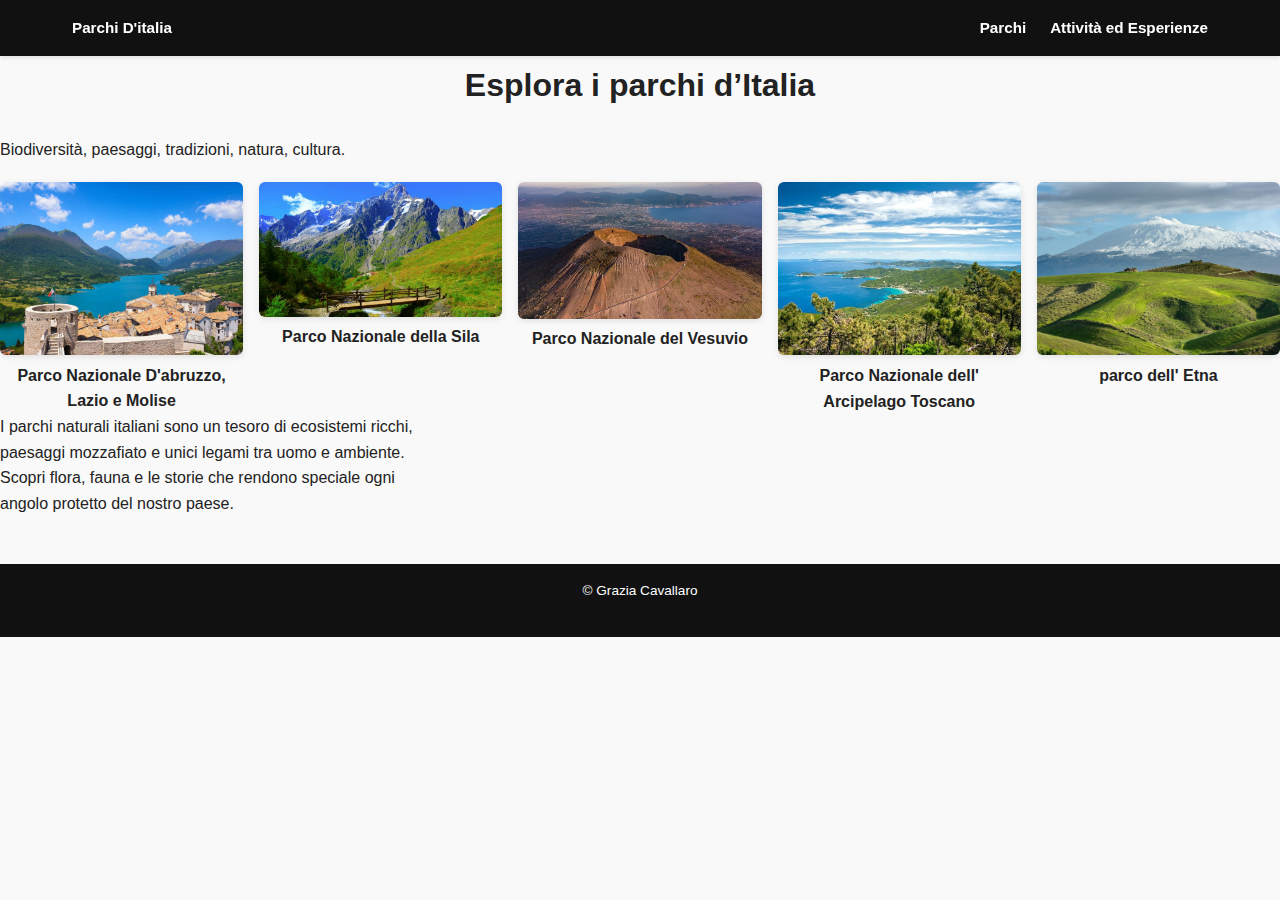
<file: index.html>
<!DOCTYPE html>
<html lang="en">
<head>
  <meta charset="UTF-8">
  <meta name="viewport" content="width=device-width, initial-scale=1.0">
  <title>Parchi d'Italia</title>
  <link rel="stylesheet" href="style.css">

</head>
<body>

  <header>
    <nav>
        <div class="nav-left">
            <a href="index.html">Parchi D'italia</a>
            
        </div>
        <div class="nav-right">
            <a href="Parchi.html">Parchi</a>
            <a href="attività ed esperienze.html">Attività ed Esperienze</a>


        </div>
    </nav>
    
</header>


  <main>
    <section class="intro">
      <div>
      <h1>Esplora i parchi d’Italia</h1>
      <p>Biodiversità, paesaggi, tradizioni, natura, cultura.</p>
      </div>
    </section>
    </main>

    <section class="gallery">

      
      <div class="image-card">
        <a href="abruzzo.html">
        <img src="img/img.1.jpg" alt="Parco Nazionale D’Abruzzo, Lazio e Molise">
        <figcaption><a href="abruzzo.html">Parco Nazionale D'abruzzo, Lazio e Molise</a></figcaption>
        </a>
        </div>
        
      <div class="image-card">
        <a href="sila.html">
        <img src="img/img.2.jpg" alt="Parco Nazionale della sila">
        <figcaption><a href="sila.html">Parco Nazionale della Sila </a></figcaption>
        </a>
        
      </div>
      <div class="image-card">
        <a href="vesuvio.html">
        <img src="img/img.3.jpg" alt="Parco Nazionale del Vesuvio">
        <figcaption><a href="vesuvio.html">Parco Nazionale del Vesuvio</a></figcaption>
        </a>
      
      </div>
      <div class="image-card">
        <a href="toscana.html">
        <img src="img/img.4.jpg" alt="Nazionale dell'Arcipelago Toscano" >
        <figcaption><a href="toscana.html">Parco Nazionale dell' Arcipelago Toscano</a></figcaption>
        </a>
        
      </div>
      <div class="image-card">
        <a href="etna.html">
        <img src="img/img.5.jpeg" alt="Parco dell'Etna">
      <figcaption><a href="etna.html">parco dell' Etna</a></figcaption>
      </a>
      </div>
    </section>

    <section class="description">
      <span >
        I parchi naturali italiani sono un tesoro di ecosistemi ricchi,<br>
        paesaggi mozzafiato e unici legami tra uomo e ambiente.<br>
        Scopri flora, fauna e le storie che rendono speciale ogni<br>
        angolo protetto del nostro paese.
        </span>
      <section class="gallery"></section>
           </section>
  </main>

  <footer>
    <p>© Grazia Cavallaro</p>
  </footer>

</body>
</html>
</file>
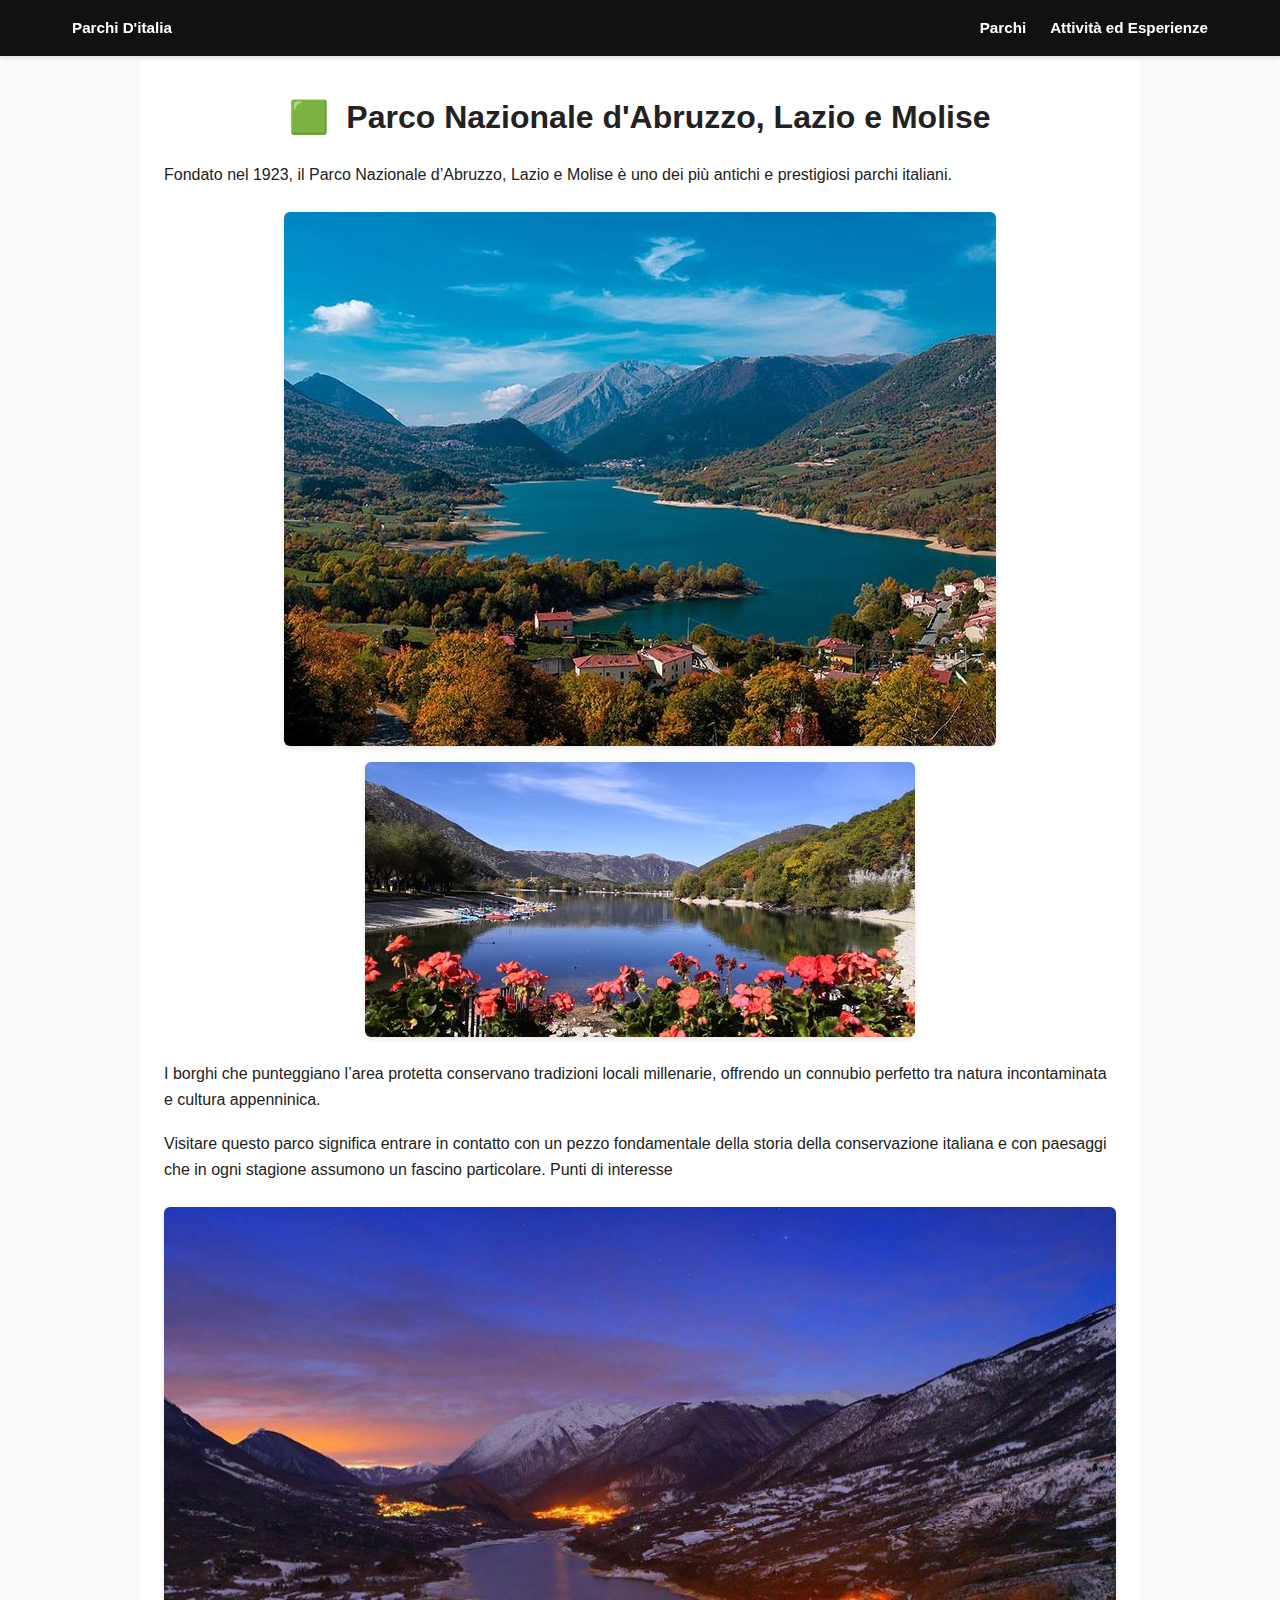
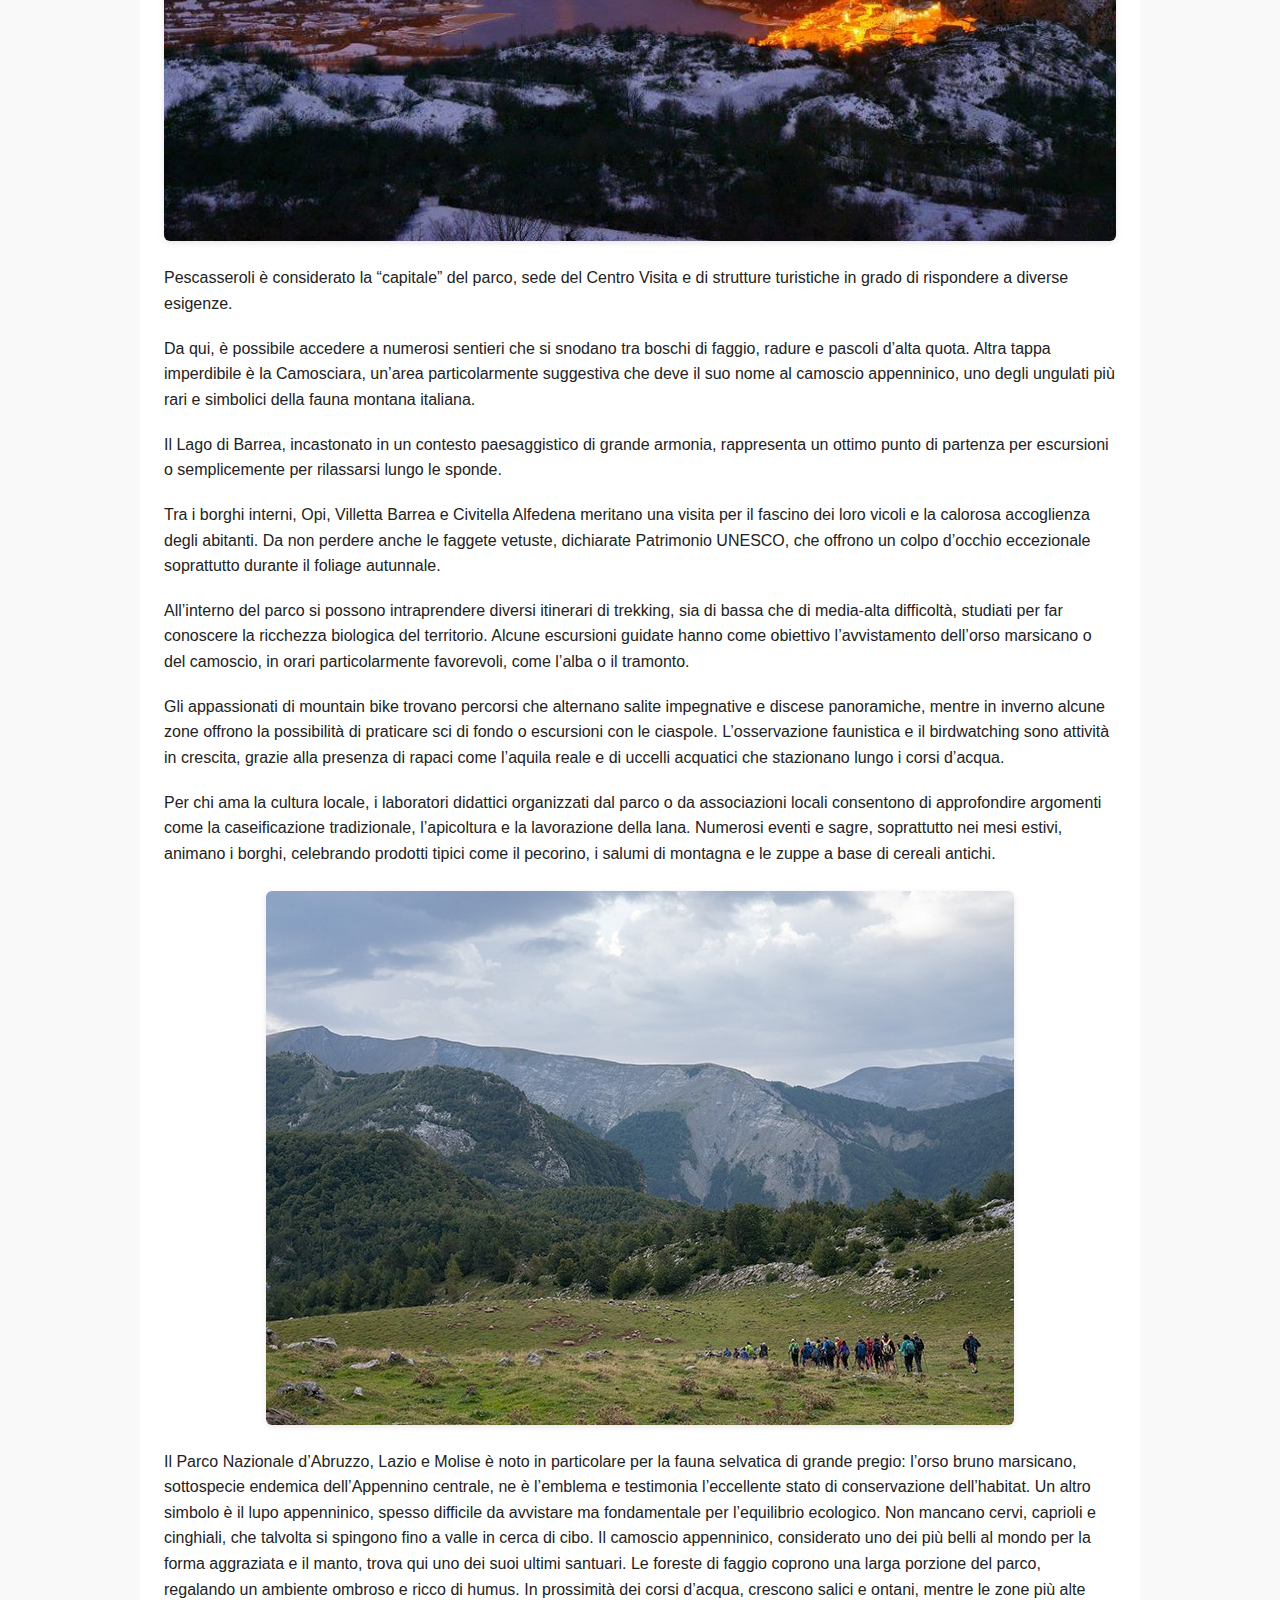
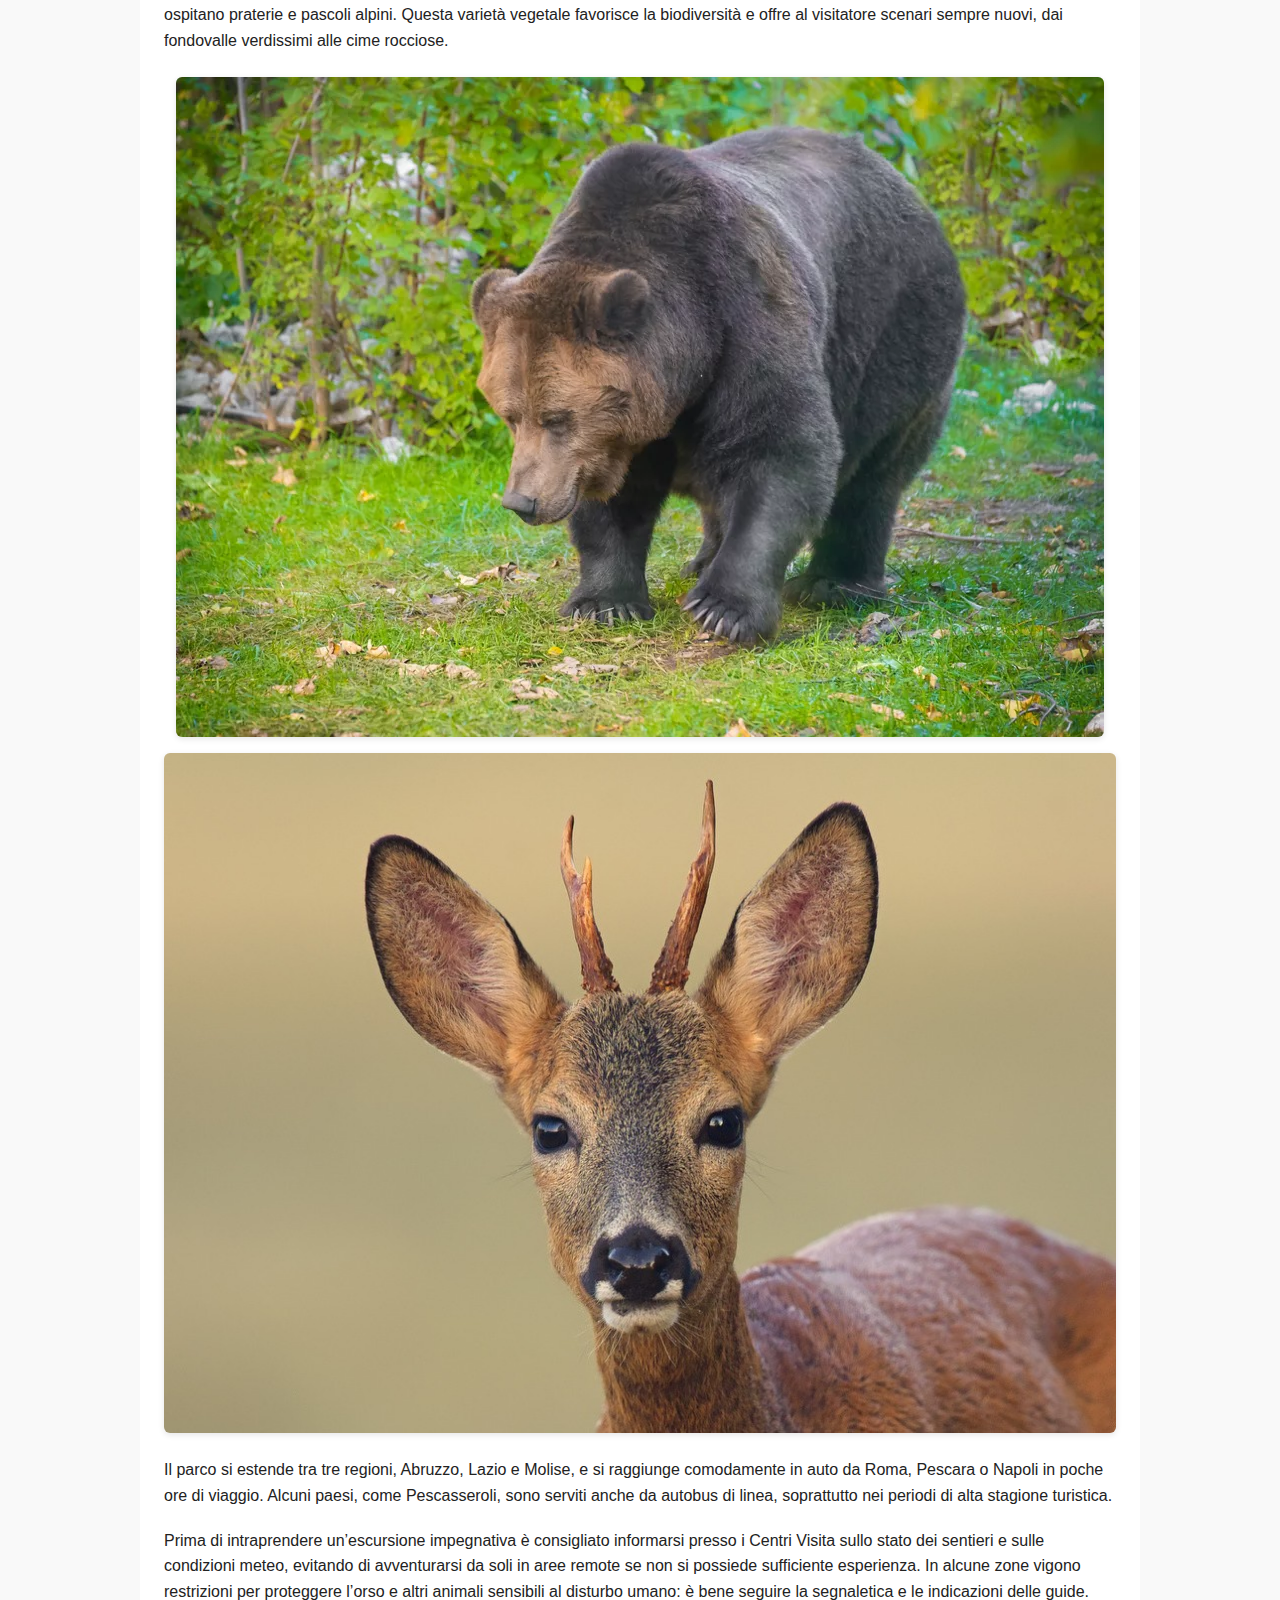
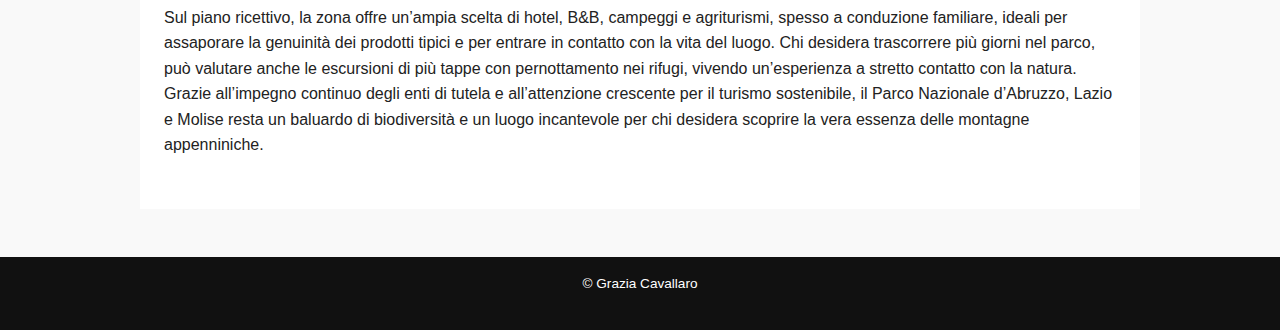
<file: abruzzo.html>
<!DOCTYPE html>
<html lang="en">
<head>
    <meta charset="UTF-8">
    <meta name="viewport" content="width=device-width, initial-scale=1.0">
    <title>Parco Nazionale d'Abruzzo, Lazio e Molise</title>
    <link rel="stylesheet" href="style.css">



</head>
<body>
    <header>
        <nav>
            <div class="nav-left">
                <a href="index.html">Parchi D'italia</a>
                
            </div>
            <div class="nav-right">
                <a href="Parchi.html">Parchi</a>
                <a href="attività ed esperienze.html">Attività ed Esperienze</a>


            </div>
        </nav>
        
    </header>
    <main class="contenuto">
        <h1><span class="emoji">🟩</span> Parco Nazionale d'Abruzzo, Lazio e Molise</h1>

        <p></p>Fondato nel 1923, il Parco Nazionale d’Abruzzo, Lazio e Molise è uno dei più antichi e prestigiosi parchi italiani.

        <div class="immagini">
            <img src="img/img.11.jpg" alt="Vista del Parco 1">
            <img src="img/img.12.jpg" alt="Vista del Parco 2">
        </div>

        <p>I borghi che punteggiano l’area protetta conservano tradizioni locali millenarie, offrendo un connubio perfetto tra natura incontaminata e cultura appenninica. </p>

         <p>Visitare questo parco significa entrare in contatto con un pezzo fondamentale della storia della conservazione italiana e con paesaggi che in ogni stagione assumono un fascino particolare.
            Punti di interesse</p>

        <div class="immagini">
            <img src="img/img.13.jpg" alt="Vista del Parco 3">
        </div>

        <p>Pescasseroli è considerato la “capitale” del parco, sede del Centro Visita e di strutture turistiche in grado di rispondere a diverse esigenze. 
        </p>


        <p>Da qui, è possibile accedere a numerosi sentieri che si snodano tra boschi di faggio, radure e pascoli d’alta quota. Altra tappa imperdibile è la Camosciara, un’area particolarmente suggestiva che deve il suo nome al camoscio appenninico, uno degli ungulati più rari e simbolici della fauna montana italiana.</p>

        <p>Il Lago di Barrea, incastonato in un contesto paesaggistico di grande armonia, rappresenta un ottimo punto di partenza per escursioni o semplicemente per rilassarsi lungo le sponde. 
        </p>

        <p>Tra i borghi interni, Opi, Villetta Barrea e Civitella Alfedena meritano una visita per il fascino dei loro vicoli e la calorosa accoglienza degli abitanti. Da non perdere anche le faggete vetuste, dichiarate Patrimonio UNESCO, che offrono un colpo d’occhio eccezionale soprattutto durante il foliage autunnale.</p>

        <p>All’interno del parco si possono intraprendere diversi itinerari di trekking, sia di bassa che di media-alta difficoltà, studiati per far conoscere la ricchezza biologica del territorio. Alcune escursioni guidate hanno come obiettivo l’avvistamento dell’orso marsicano o del camoscio, in orari particolarmente favorevoli, come l’alba o il tramonto.
        </p>

        <p>Gli appassionati di mountain bike trovano percorsi che alternano salite impegnative e discese panoramiche, mentre in inverno alcune zone offrono la possibilità di praticare sci di fondo o escursioni con le ciaspole. L’osservazione faunistica e il birdwatching sono attività in crescita, grazie alla presenza di rapaci come l’aquila reale e di uccelli acquatici che stazionano lungo i corsi d’acqua.
        </p>

        <p>Per chi ama la cultura locale, i laboratori didattici organizzati dal parco o da associazioni locali consentono di approfondire argomenti come la caseificazione tradizionale, l’apicoltura e la lavorazione della lana. Numerosi eventi e sagre, soprattutto nei mesi estivi, animano i borghi, celebrando prodotti tipici come il pecorino, i salumi di montagna e le zuppe a base di cereali antichi.</p>

        <div class="immagini">
            <img src="img/img.14.jpg" alt="Mandria di cavalli">
        </div>

    <p>Il Parco Nazionale d’Abruzzo, Lazio e Molise è noto in particolare per la fauna selvatica di grande pregio: l’orso bruno marsicano, sottospecie endemica dell’Appennino centrale, ne è l’emblema e testimonia l’eccellente stato di conservazione dell’habitat. Un altro simbolo è il lupo appenninico, spesso difficile da avvistare ma fondamentale per l’equilibrio ecologico. Non mancano cervi, caprioli e cinghiali, che talvolta si spingono fino a valle in cerca di cibo. Il camoscio appenninico, considerato uno dei più belli al mondo per la forma aggraziata e il manto, trova qui uno dei suoi ultimi santuari. Le foreste di faggio coprono una larga porzione del parco, regalando un ambiente ombroso e ricco di humus. In prossimità dei corsi d’acqua, crescono salici e ontani, mentre le zone più alte ospitano praterie e pascoli alpini. Questa varietà vegetale favorisce la biodiversità e offre al visitatore scenari sempre nuovi, dai fondovalle verdissimi alle cime rocciose.</p>

        <div class="immagini animali">
            <img src="img/img.15.webp" alt="Orso bruno marsicano">
            <img src="img/img.16.jpg" alt="Cervo">
        </div>

        <p>Il parco si estende tra tre regioni, Abruzzo, Lazio e Molise, e si raggiunge comodamente in auto da Roma, Pescara o Napoli in poche ore di viaggio. Alcuni paesi, come Pescasseroli, sono serviti anche da autobus di linea, soprattutto nei periodi di alta stagione turistica.
        </p>

        <p> Prima di intraprendere un’escursione impegnativa è consigliato informarsi presso i Centri Visita sullo stato dei sentieri e sulle condizioni meteo, evitando di avventurarsi da soli in aree remote se non si possiede sufficiente esperienza. In alcune zone vigono restrizioni per proteggere l’orso e altri animali sensibili al disturbo umano: è bene seguire la segnaletica e le indicazioni delle guide. Sul piano ricettivo, la zona offre un’ampia scelta di hotel, B&B, campeggi e agriturismi, spesso a conduzione familiare, ideali per assaporare la genuinità dei prodotti tipici e per entrare in contatto con la vita del luogo. Chi desidera trascorrere più giorni nel parco, può valutare anche le escursioni di più tappe con pernottamento nei rifugi, vivendo un’esperienza a stretto contatto con la natura. Grazie all’impegno continuo degli enti di tutela e all’attenzione crescente per il turismo sostenibile, il Parco Nazionale d’Abruzzo, Lazio e Molise resta un baluardo di biodiversità e un luogo incantevole per chi desidera scoprire la vera essenza delle montagne appenniniche.</p>
    </main>

    <footer>
        <p>© Grazia Cavallaro</p>
    </footer>
</body>
</html>
</file>
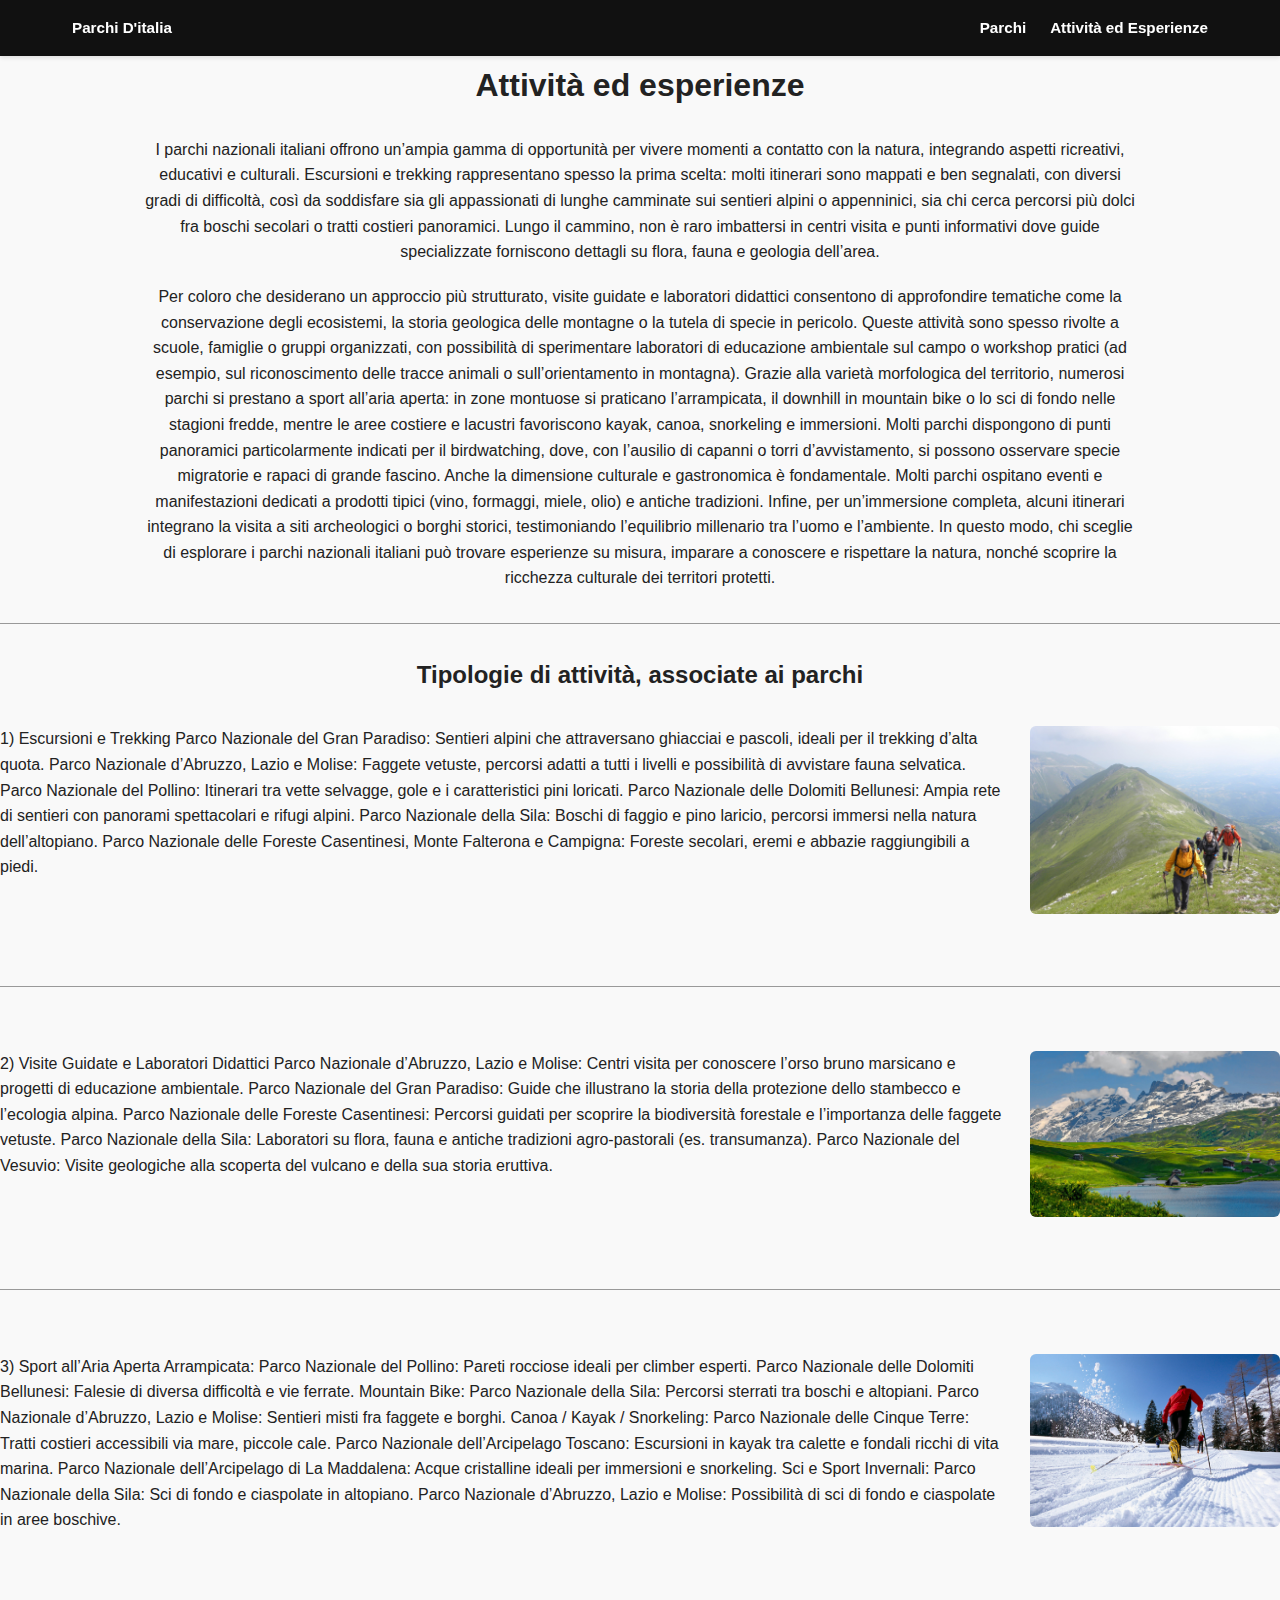
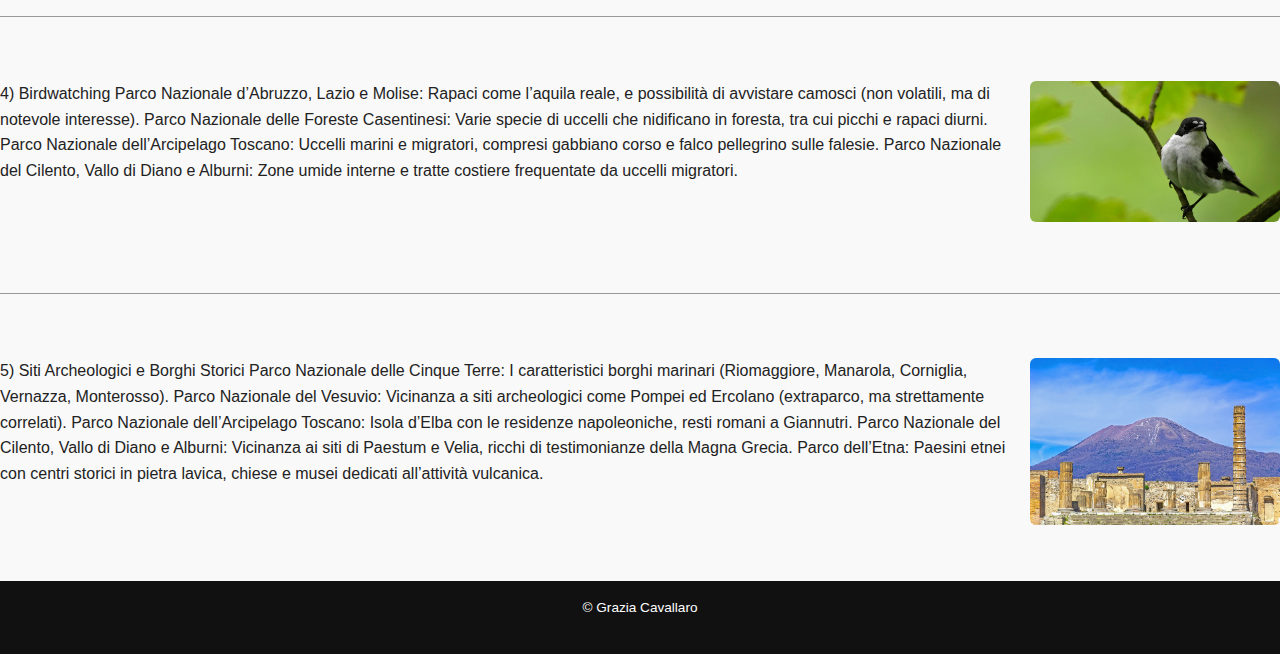
<file: attività ed esperienze.html>
<!DOCTYPE html>
<html lang="en">
<head>
    <meta charset="UTF-8">
    <meta name="viewport" content="width=device-width, initial-scale=1.0">
    <title>Attività ed esperienze</title>
    <link rel="stylesheet" href="style.css">

</head>
<body>
    <header>
        <nav>
            <div class="nav-left">
                <a href="index.html">Parchi D'italia</a>
                
            </div>
            <div class="nav-right">
                <a href="Parchi.html">Parchi</a>
                <a href="attività ed esperienze.html">Attività ed Esperienze</a>


            </div>
        </nav>
        
    </header>
        <h1>Attività ed esperienze</h1>
    </header>

    <section class="content">
        <div class="text-block">
            <p>I parchi nazionali italiani offrono un’ampia gamma di opportunità per vivere momenti a contatto con la natura, integrando aspetti ricreativi, educativi e culturali. Escursioni e trekking rappresentano spesso la prima scelta: molti itinerari sono mappati e ben segnalati, con diversi gradi di difficoltà, così da soddisfare sia gli appassionati di lunghe camminate sui sentieri alpini o appenninici, sia chi cerca percorsi più dolci fra boschi secolari o tratti costieri panoramici. Lungo il cammino, non è raro imbattersi in centri visita e punti informativi dove guide specializzate forniscono dettagli su flora, fauna e geologia dell’area.
            </p>
            <p>Per coloro che desiderano un approccio più strutturato, visite guidate e laboratori didattici consentono di approfondire tematiche come la conservazione degli ecosistemi, la storia geologica delle montagne o la tutela di specie in pericolo. Queste attività sono spesso rivolte a scuole, famiglie o gruppi organizzati, con possibilità di sperimentare laboratori di educazione ambientale sul campo o workshop pratici (ad esempio, sul riconoscimento delle tracce animali o sull’orientamento in montagna).
                Grazie alla varietà morfologica del territorio, numerosi parchi si prestano a sport all’aria aperta: in zone montuose si praticano l’arrampicata, il downhill in mountain bike o lo sci di fondo nelle stagioni fredde, mentre le aree costiere e lacustri favoriscono kayak, canoa, snorkeling e immersioni. Molti parchi dispongono di punti panoramici particolarmente indicati per il birdwatching, dove, con l’ausilio di capanni o torri d’avvistamento, si possono osservare specie migratorie e rapaci di grande fascino.
                Anche la dimensione culturale e gastronomica è fondamentale. Molti parchi ospitano eventi e manifestazioni dedicati a prodotti tipici (vino, formaggi, miele, olio) e antiche tradizioni. Infine, per un’immersione completa, alcuni itinerari integrano la visita a siti archeologici o borghi storici, testimoniando l’equilibrio millenario tra l’uomo e l’ambiente. In questo modo, chi sceglie di esplorare i parchi nazionali italiani può trovare esperienze su misura, imparare a conoscere e rispettare la natura, nonché scoprire la ricchezza culturale dei territori protetti.
                </p>
        </div>

        <hr class="divider">

        <section class="activities">
            <h2>Tipologie di attività, associate ai parchi</h2>

            <div class="activity">
                <div class="activity-text">
                    
                    <ul>
                       <p>1) Escursioni e Trekking
                        Parco Nazionale del Gran Paradiso: Sentieri alpini che attraversano ghiacciai e pascoli, ideali per il trekking d’alta quota.
                        Parco Nazionale d’Abruzzo, Lazio e Molise: Faggete vetuste, percorsi adatti a tutti i livelli e possibilità di avvistare fauna selvatica.
                        Parco Nazionale del Pollino: Itinerari tra vette selvagge, gole e i caratteristici pini loricati.
                        Parco Nazionale delle Dolomiti Bellunesi: Ampia rete di sentieri con panorami spettacolari e rifugi alpini.
                        Parco Nazionale della Sila: Boschi di faggio e pino laricio, percorsi immersi nella natura dell’altopiano.
                        Parco Nazionale delle Foreste Casentinesi, Monte Falterona e Campigna: Foreste secolari, eremi e abbazie raggiungibili a piedi.</p>
                    </ul>
                </div>
                <div class="activity-img">
                    <img src="img/img.34.jpg" alt="">
                </div>
            </div>

            <hr class="divider">

            <div class="activity">
                <div class="activity-text">
                    
                    <ul>
                        <p>2) Visite Guidate e Laboratori Didattici
                            Parco Nazionale d’Abruzzo, Lazio e Molise: Centri visita per conoscere l’orso bruno marsicano e progetti di educazione ambientale.
                            Parco Nazionale del Gran Paradiso: Guide che illustrano la storia della protezione dello stambecco e l’ecologia alpina.
                            Parco Nazionale delle Foreste Casentinesi: Percorsi guidati per scoprire la biodiversità forestale e l’importanza delle faggete vetuste.
                            Parco Nazionale della Sila: Laboratori su flora, fauna e antiche tradizioni agro-pastorali (es. transumanza).
                            Parco Nazionale del Vesuvio: Visite geologiche alla scoperta del vulcano e della sua storia eruttiva.</p>
                    </ul>
                </div>
                <div class="activity-img">
                <img src="img/img.35.jpeg" alt="">
                </div>
            </div>

            <hr class="divider">

            <div class="activity">
                <div class="activity-text">
                    
                    <ul>
                        <p>3) Sport all’Aria Aperta
                            Arrampicata:
                            Parco Nazionale del Pollino: Pareti rocciose ideali per climber esperti.
                            Parco Nazionale delle Dolomiti Bellunesi: Falesie di diversa difficoltà e vie ferrate.
                            Mountain Bike:
                            Parco Nazionale della Sila: Percorsi sterrati tra boschi e altopiani.
                            Parco Nazionale d’Abruzzo, Lazio e Molise: Sentieri misti fra faggete e borghi.
                            Canoa / Kayak / Snorkeling:
                            Parco Nazionale delle Cinque Terre: Tratti costieri accessibili via mare, piccole cale.
                            Parco Nazionale dell’Arcipelago Toscano: Escursioni in kayak tra calette e fondali ricchi di vita marina.
                            Parco Nazionale dell’Arcipelago di La Maddalena: Acque cristalline ideali per immersioni e snorkeling.
                            Sci e Sport Invernali:
                            Parco Nazionale della Sila: Sci di fondo e ciaspolate in altopiano.
                            Parco Nazionale d’Abruzzo, Lazio e Molise: Possibilità di sci di fondo e ciaspolate in aree boschive.</p>
                    </ul>
                </div>
                <div class="activity-img">
                    <img src="img/img.36.jpeg" alt="">
                </div>
            </div>

            <hr class="divider">

            <div class="activity">
                <div class="activity-text">
                    
                    <ul>
                        <p>4) Birdwatching
                            Parco Nazionale d’Abruzzo, Lazio e Molise: Rapaci come l’aquila reale, e possibilità di avvistare camosci (non volatili, ma di notevole interesse).
                            Parco Nazionale delle Foreste Casentinesi: Varie specie di uccelli che nidificano in foresta, tra cui picchi e rapaci diurni.
                            Parco Nazionale dell’Arcipelago Toscano: Uccelli marini e migratori, compresi gabbiano corso e falco pellegrino sulle falesie.
                            Parco Nazionale del Cilento, Vallo di Diano e Alburni: Zone umide interne e tratte costiere frequentate da uccelli migratori.</p>
                    </ul>
                </div>
                <div class="activity-img">
                    <img src="img/img.37.jpeg" alt="">
                </div>
            </div>

            <hr class="divider">

            <div class="activity">
                <div class="activity-text">
                    
                    <ul>
                        <p>5) Siti Archeologici e Borghi Storici
                            Parco Nazionale delle Cinque Terre: I caratteristici borghi marinari (Riomaggiore, Manarola, Corniglia, Vernazza, Monterosso).
                            Parco Nazionale del Vesuvio: Vicinanza a siti archeologici come Pompei ed Ercolano (extraparco, ma strettamente correlati).
                            Parco Nazionale dell’Arcipelago Toscano: Isola d’Elba con le residenze napoleoniche, resti romani a Giannutri.
                            Parco Nazionale del Cilento, Vallo di Diano e Alburni: Vicinanza ai siti di Paestum e Velia, ricchi di testimonianze della Magna Grecia.
                            Parco dell’Etna: Paesini etnei con centri storici in pietra lavica, chiese e musei dedicati all’attività vulcanica.</p>
                    </ul>
                </div>
                <div class="activity-img">
                    <img src="img/img.38.jpg" alt="">
                </div>
            </div>
        </section>
    </section>

    <footer>
        <p>© Grazia Cavallaro</p>
    </footer>
</body>
</html>
</file>
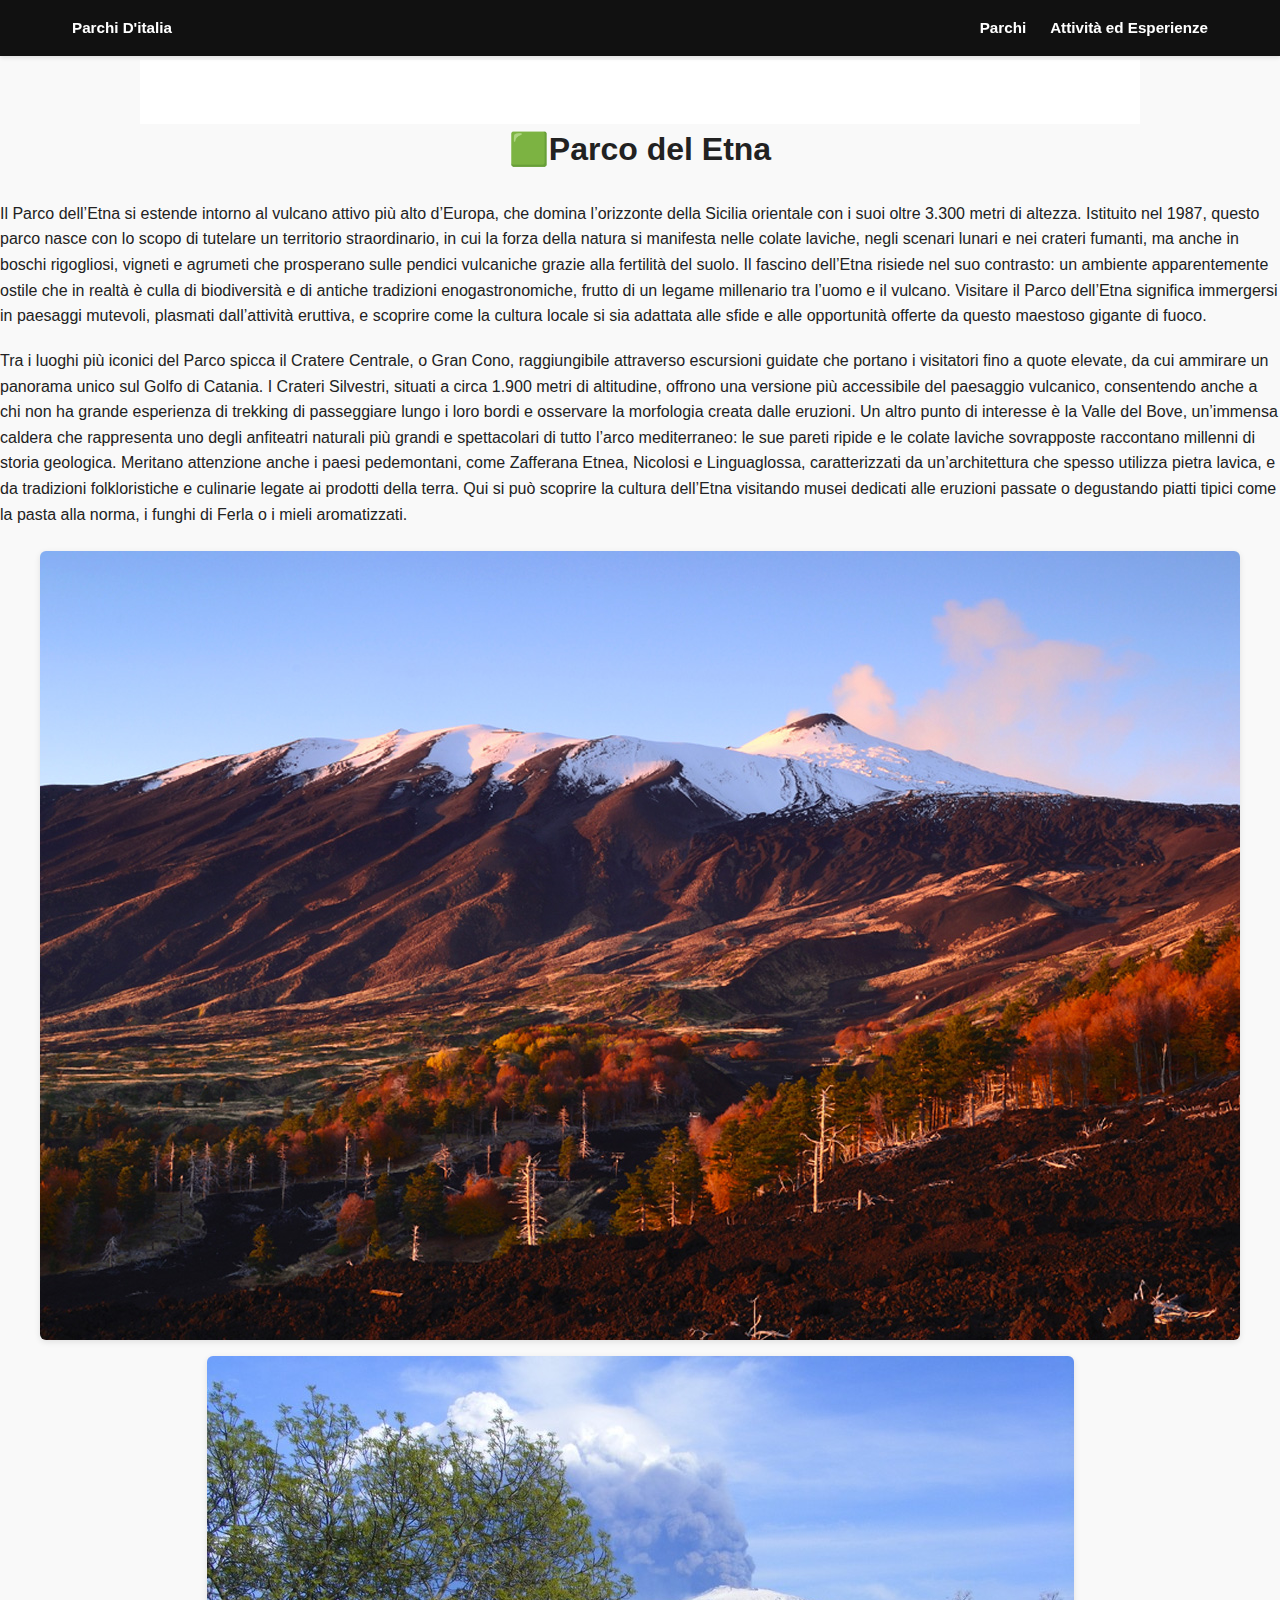
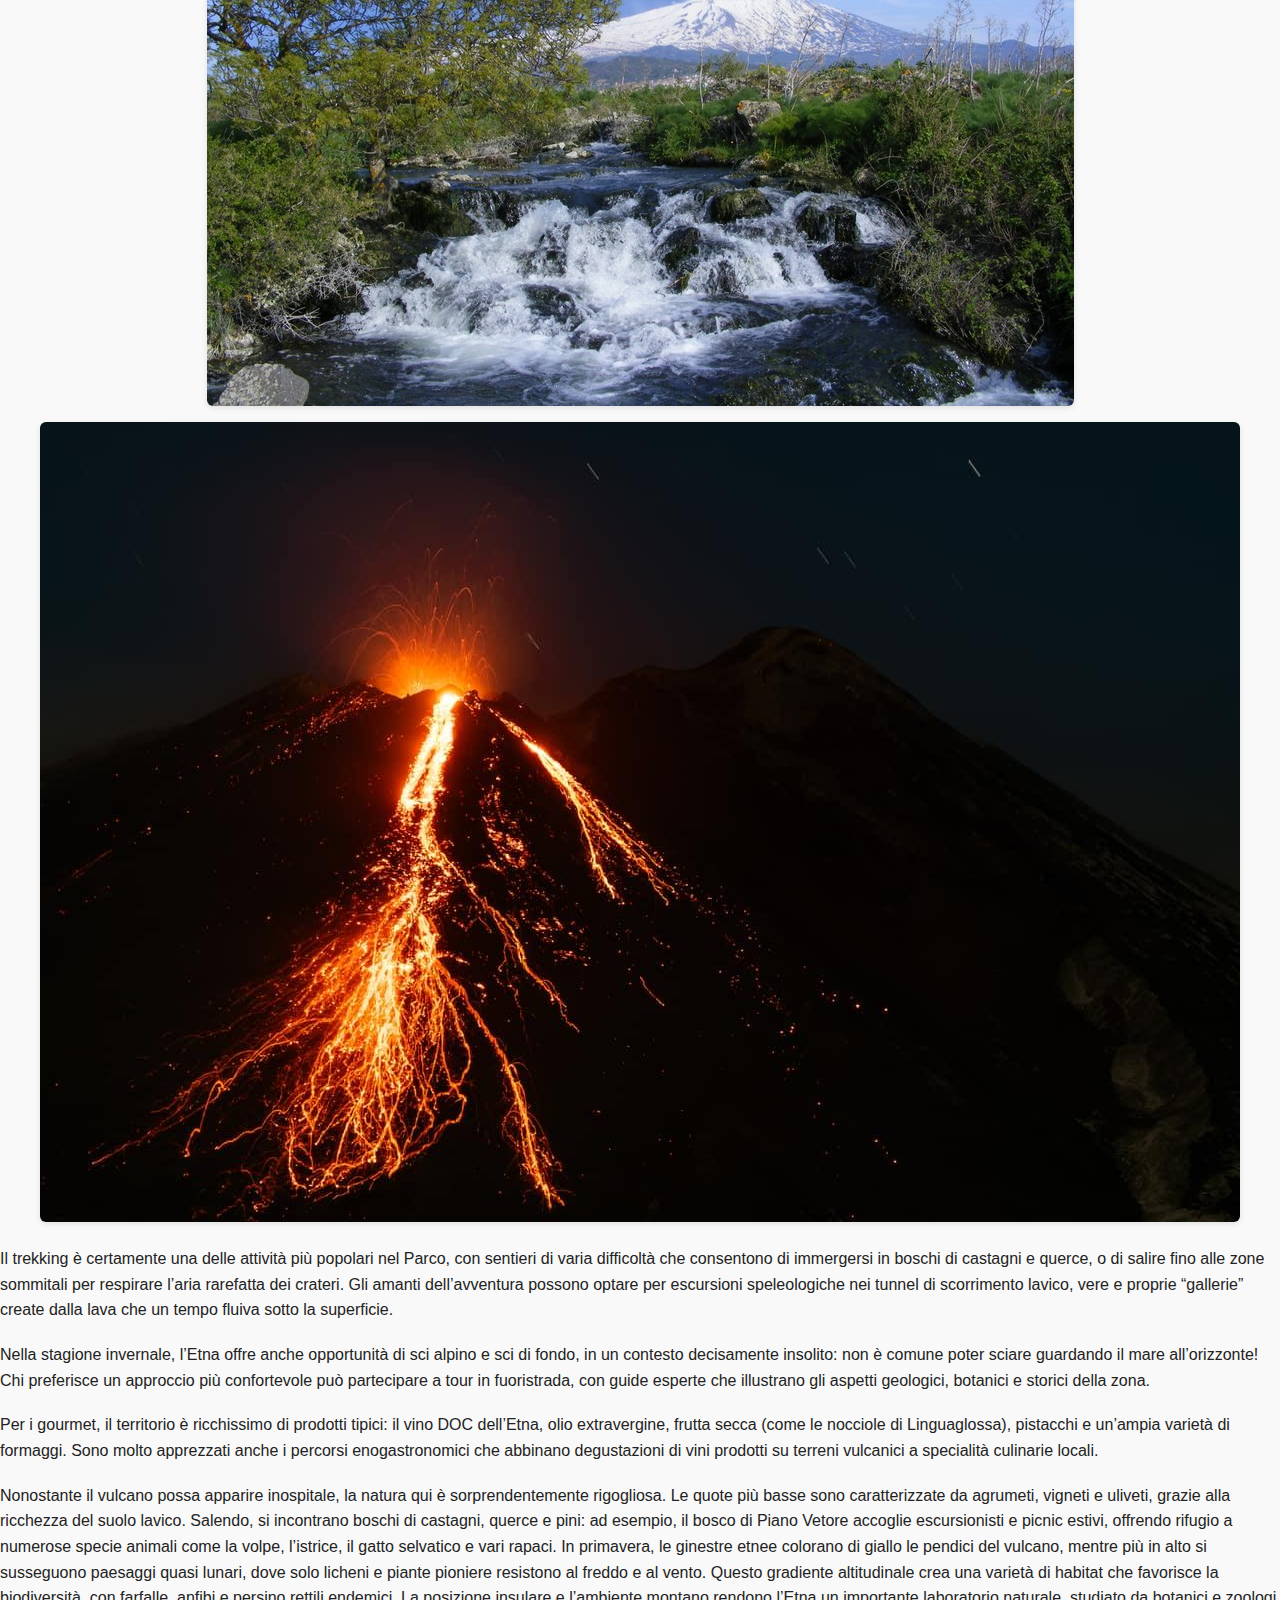
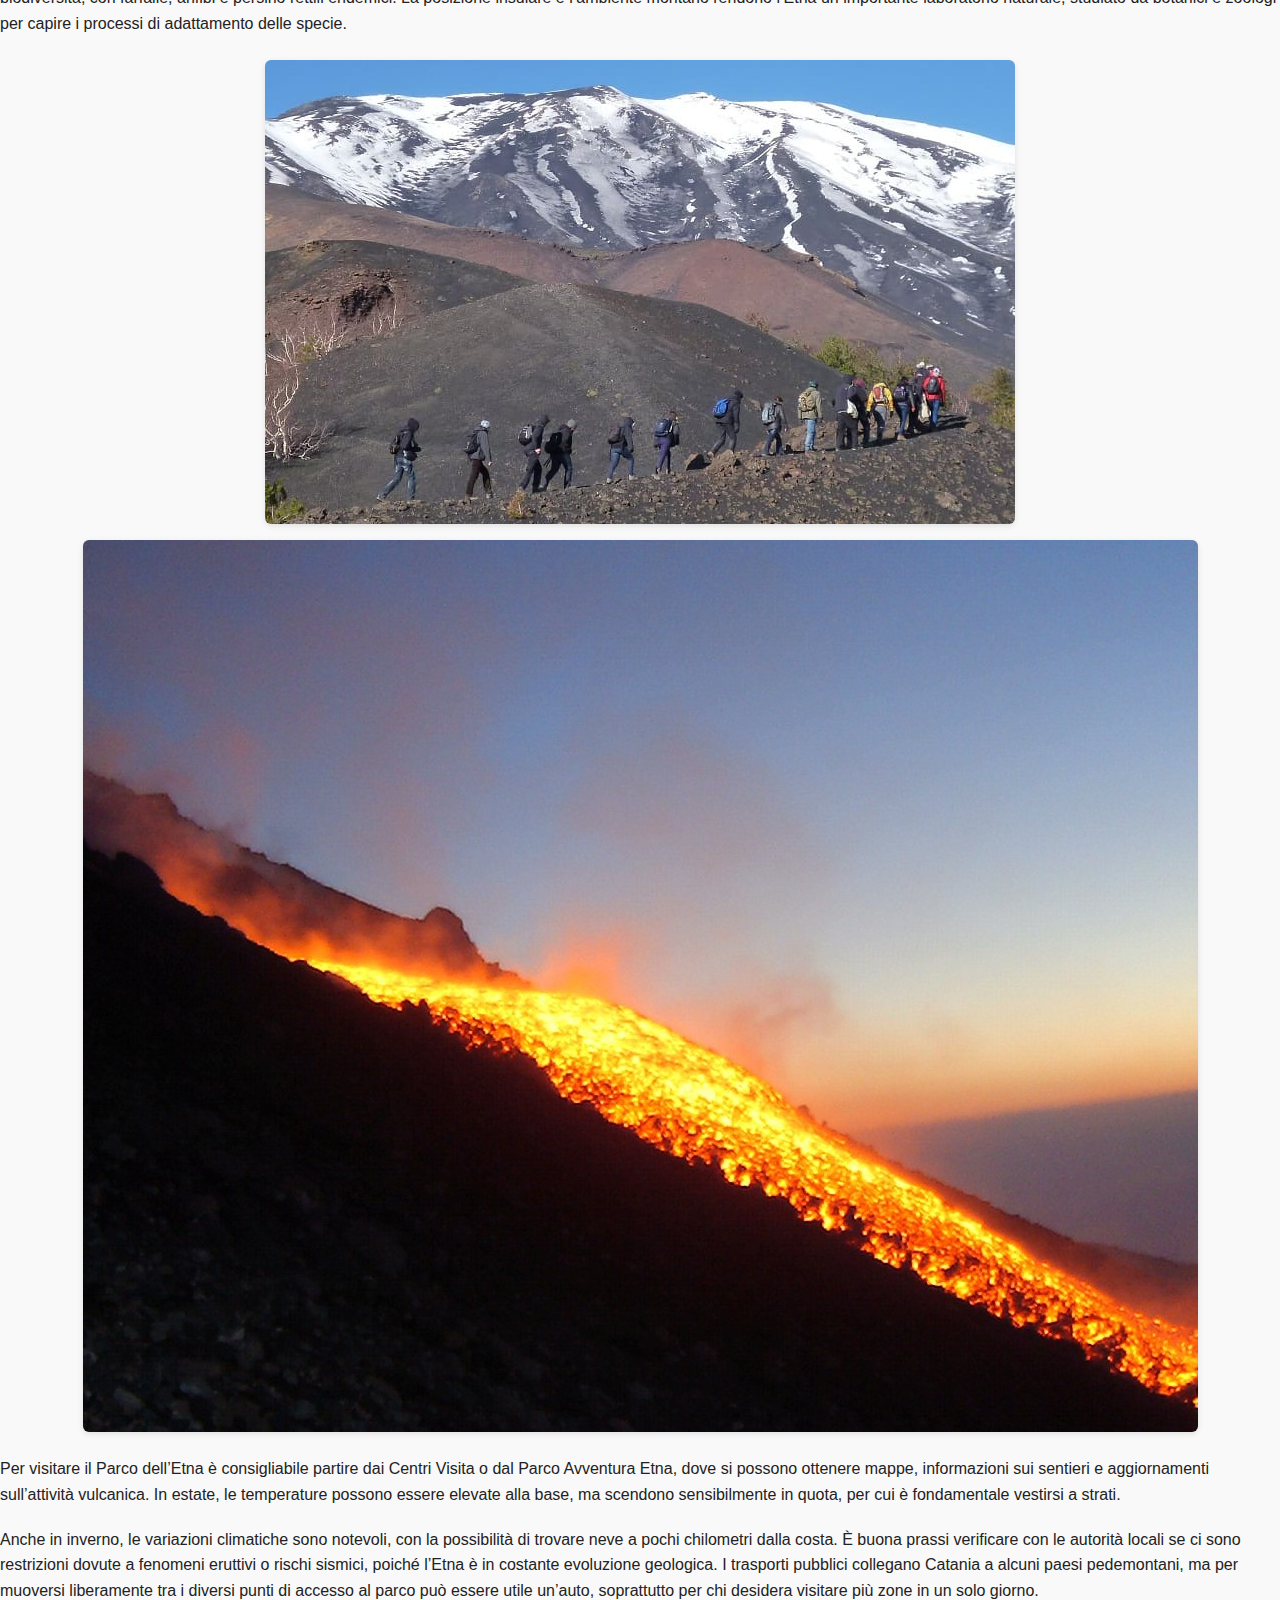
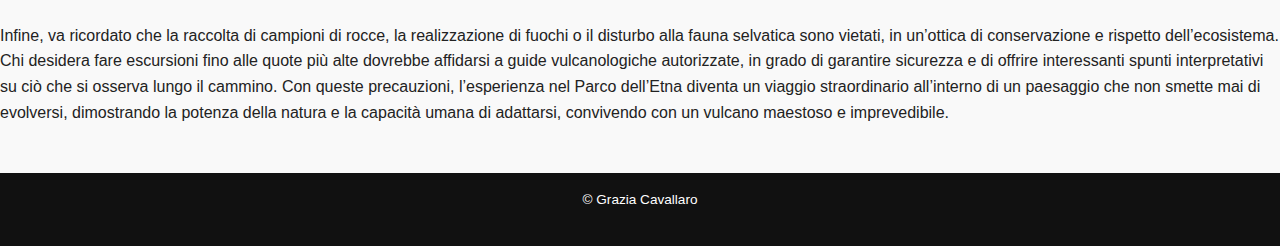
<file: etna.html>
<!DOCTYPE html>
<html lang="en">
<head>
    <meta charset="UTF-8">
    <meta name="viewport" content="width=device-width, initial-scale=1.0">
    <title>Document</title>
    <link rel="stylesheet" href="style.css">

</head>
<body>
    <header>
        <nav>
            <div class="nav-left">
                <a href="index.html">Parchi D'italia</a>
                
            </div>
            <div class="nav-right">
                <a href="Parchi.html">Parchi</a>
                <a href="attività ed esperienze.html">Attività ed Esperienze</a>


            </div>
        </nav>
        
    </header>
    <main class="contenuto"></main>
    <h1>   <span class="emojy">🟩</span>Parco del Etna</h1>
    <p>Il Parco dell’Etna si estende intorno al vulcano attivo più alto d’Europa, che domina l’orizzonte della Sicilia orientale con i suoi oltre 3.300 metri di altezza. Istituito nel 1987, questo parco nasce con lo scopo di tutelare un territorio straordinario, in cui la forza della natura si manifesta nelle colate laviche, negli scenari lunari e nei crateri fumanti, ma anche in boschi rigogliosi, vigneti e agrumeti che prosperano sulle pendici vulcaniche grazie alla fertilità del suolo. Il fascino dell’Etna risiede nel suo contrasto: un ambiente apparentemente ostile che in realtà è culla di biodiversità e di antiche tradizioni enogastronomiche, frutto di un legame millenario tra l’uomo e il vulcano. Visitare il Parco dell’Etna significa immergersi in paesaggi mutevoli, plasmati dall’attività eruttiva, e scoprire come la cultura locale si sia adattata alle sfide e alle opportunità offerte da questo maestoso gigante di fuoco.</p>
    <p>Tra i luoghi più iconici del Parco spicca il Cratere Centrale, o Gran Cono, raggiungibile attraverso escursioni guidate che portano i visitatori fino a quote elevate, da cui ammirare un panorama unico sul Golfo di Catania. I Crateri Silvestri, situati a circa 1.900 metri di altitudine, offrono una versione più accessibile del paesaggio vulcanico, consentendo anche a chi non ha grande esperienza di trekking di passeggiare lungo i loro bordi e osservare la morfologia creata dalle eruzioni. Un altro punto di interesse è la Valle del Bove, un’immensa caldera che rappresenta uno degli anfiteatri naturali più grandi e spettacolari di tutto l’arco mediterraneo: le sue pareti ripide e le colate laviche sovrapposte raccontano millenni di storia geologica. Meritano attenzione anche i paesi pedemontani, come Zafferana Etnea, Nicolosi e Linguaglossa, caratterizzati da un’architettura che spesso utilizza pietra lavica, e da tradizioni folkloristiche e culinarie legate ai prodotti della terra. Qui si può scoprire la cultura dell’Etna visitando musei dedicati alle eruzioni passate o degustando piatti tipici come la pasta alla norma, i funghi di Ferla o i mieli aromatizzati.</p>
  
    <div class="immagini">
        <img src="img/img.29 (2).jpg" alt="">
        <img src="img/img.30.jpeg" alt="">
        <img src="img/img.31.jpg" alt="">
    </div>

    <p>Il trekking è certamente una delle attività più popolari nel Parco, con sentieri di varia difficoltà che consentono di immergersi in boschi di castagni e querce, o di salire fino alle zone sommitali per respirare l’aria rarefatta dei crateri. Gli amanti dell’avventura possono optare per escursioni speleologiche nei tunnel di scorrimento lavico, vere e proprie “gallerie” create dalla lava che un tempo fluiva sotto la superficie.
    </p>
    <p> Nella stagione invernale, l’Etna offre anche opportunità di sci alpino e sci di fondo, in un contesto decisamente insolito: non è comune poter sciare guardando il mare all’orizzonte! Chi preferisce un approccio più confortevole può partecipare a tour in fuoristrada, con guide esperte che illustrano gli aspetti geologici, botanici e storici della zona. </p>
    <p>Per i gourmet, il territorio è ricchissimo di prodotti tipici: il vino DOC dell’Etna, olio extravergine, frutta secca (come le nocciole di Linguaglossa), pistacchi e un’ampia varietà di formaggi. Sono molto apprezzati anche i percorsi enogastronomici che abbinano degustazioni di vini prodotti su terreni vulcanici a specialità culinarie locali.</p>

<p>Nonostante il vulcano possa apparire inospitale, la natura qui è sorprendentemente rigogliosa. Le quote più basse sono caratterizzate da agrumeti, vigneti e uliveti, grazie alla ricchezza del suolo lavico. Salendo, si incontrano boschi di castagni, querce e pini: ad esempio, il bosco di Piano Vetore accoglie escursionisti e picnic estivi, offrendo rifugio a numerose specie animali come la volpe, l’istrice, il gatto selvatico e vari rapaci. In primavera, le ginestre etnee colorano di giallo le pendici del vulcano, mentre più in alto si susseguono paesaggi quasi lunari, dove solo licheni e piante pioniere resistono al freddo e al vento. Questo gradiente altitudinale crea una varietà di habitat che favorisce la biodiversità, con farfalle, anfibi e persino rettili endemici. La posizione insulare e l’ambiente montano rendono l’Etna un importante laboratorio naturale, studiato da botanici e zoologi per capire i processi di adattamento delle specie.</p>


<div class="immagini">

    <img src="img/img.32.jpeg" alt="">
    <img src="img/33.jpg" alt="">

</div>

<p>Per visitare il Parco dell’Etna è consigliabile partire dai Centri Visita o dal Parco Avventura Etna, dove si possono ottenere mappe, informazioni sui sentieri e aggiornamenti sull’attività vulcanica. In estate, le temperature possono essere elevate alla base, ma scendono sensibilmente in quota, per cui è fondamentale vestirsi a strati. 

</p>

<p>Anche in inverno, le variazioni climatiche sono notevoli, con la possibilità di trovare neve a pochi chilometri dalla costa. È buona prassi verificare con le autorità locali se ci sono restrizioni dovute a fenomeni eruttivi o rischi sismici, poiché l’Etna è in costante evoluzione geologica. I trasporti pubblici collegano Catania a alcuni paesi pedemontani, ma per muoversi liberamente tra i diversi punti di accesso al parco può essere utile un’auto, soprattutto per chi desidera visitare più zone in un solo giorno.

</p>

<p>Infine, va ricordato che la raccolta di campioni di rocce, la realizzazione di fuochi o il disturbo alla fauna selvatica sono vietati, in un’ottica di conservazione e rispetto dell’ecosistema. Chi desidera fare escursioni fino alle quote più alte dovrebbe affidarsi a guide vulcanologiche autorizzate, in grado di garantire sicurezza e di offrire interessanti spunti interpretativi su ciò che si osserva lungo il cammino. Con queste precauzioni, l’esperienza nel Parco dell’Etna diventa un viaggio straordinario all’interno di un paesaggio che non smette mai di evolversi, dimostrando la potenza della natura e la capacità umana di adattarsi, convivendo con un vulcano maestoso e imprevedibile.


</p>

</main>
<footer>
    <p>© Grazia Cavallaro</p>
</footer>

</body>

</html>
</file>
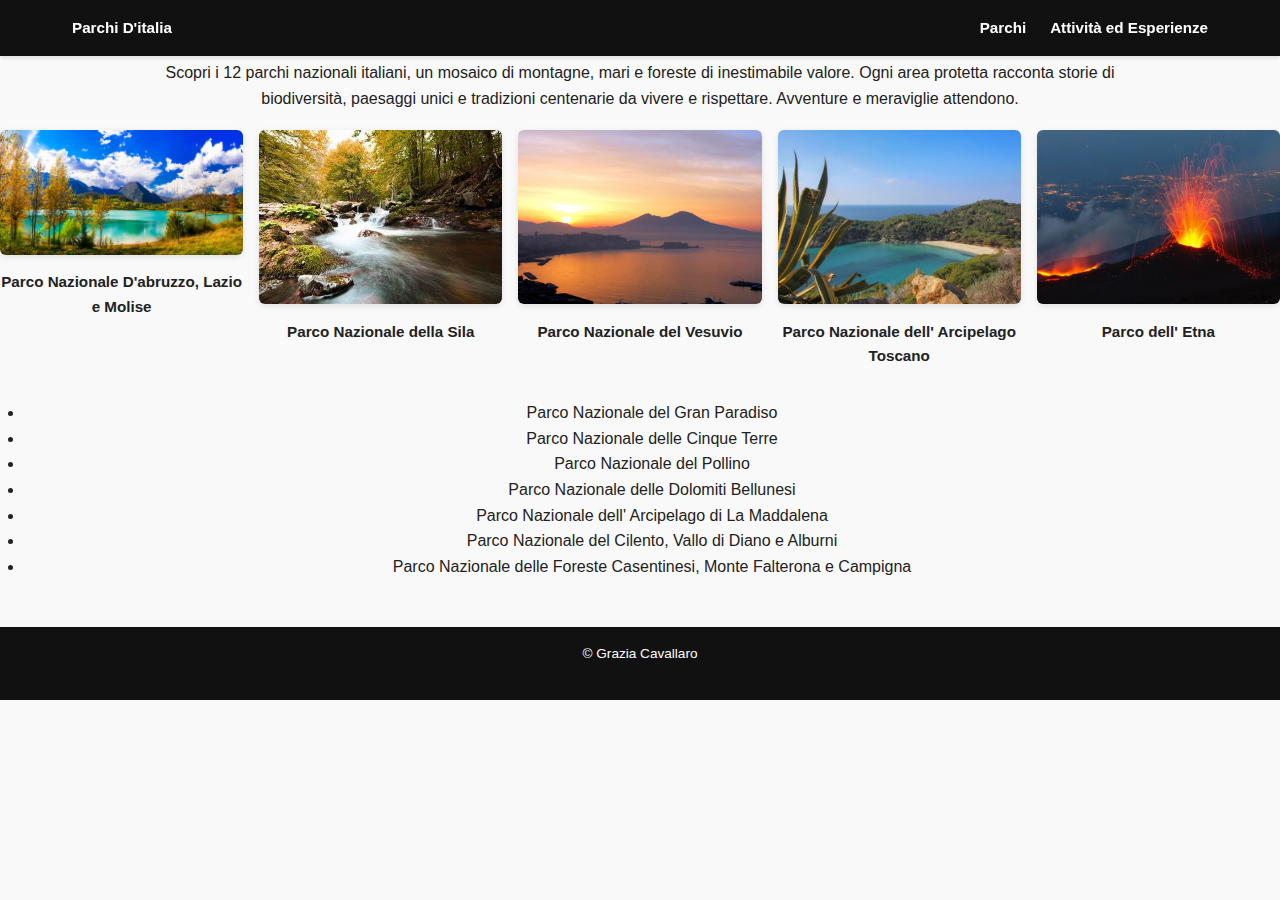
<file: Parchi.html>
<!DOCTYPE html>
<html lang="en">
<head>
    <meta charset="UTF-8">
    <meta name="viewport" content="width=device-width, initial-scale=1.0">
    <title>Parchi d'Italia</title>
    <link rel="stylesheet" href="style.css">

</head>
<body>
    <header>
        <nav>
            <div class="nav-left">
                <a href="index.html">Parchi D'italia</a>
                
            </div>
            <div class="nav-right">
                <a href="Parchi.html">Parchi</a>
                <a href="attività ed esperienze.html">Attività ed Esperienze</a>


            </div>
        </nav>
        
    </header>


    <section class="intro">
        <div class="text-block">
        <p>Scopri i 12 parchi nazionali italiani, un mosaico di montagne, mari e foreste di inestimabile valore. Ogni area protetta racconta storie di biodiversità, paesaggi unici e tradizioni centenarie da vivere e rispettare. Avventure e meraviglie attendono.</p>
        </div>
    </section>

    <section class="parchi">

        <div class="parco">
            <a href="abruzzo.html">
            <img src="img/img.6.jpg" alt="Parco Nazionale D'abruzzo, Lazio e Molise">
            <figcaption><a href="abruzzo.html">Parco Nazionale D'abruzzo, Lazio e Molise</a></figcaption>
            </a>
            
        </div>

        <div class="parco">
            <a href="sila.html">
            <img src="img/img.7.jpeg" alt="Parco Nazionale della Sila">
            <figcaption><a href="sila.html">Parco Nazionale della Sila</a></figcaption>
            </a>
        </div>

        <div class="parco">
            <a href="vesuvio.html">
            <img src="img/img.8.jpg" alt="Parco Nazionale del Vesuvio">
            <figcaption><a href="vesuvio.html">Parco Nazionale del Vesuvio</a></figcaption>
            </a>
        </div>

        <div class="parco">
            <a href="toscana.html">
            <img src="img/img.9.jpg" alt="Parco Nazionale dell'Arcipelago Toscano">
            <figcaption><a href="toscana.html">Parco Nazionale dell' Arcipelago Toscano</a></figcaption>
            </a>
        </div>

        <div class="parco">
            <a href="etna.html">
            <img src="img/img.10.jpg" alt="Parco dell'Etna">
            <figcaption><a href="etna.html">Parco dell' Etna</a></figcaption>
            </a>
        </div>
    </section>

    <section class="lista-parchi">
        <ul>
            <li>Parco Nazionale del Gran Paradiso</li>
            <li>Parco Nazionale delle Cinque Terre</li>
            <li>Parco Nazionale del Pollino</li>
            <li>Parco Nazionale delle Dolomiti Bellunesi</li>
            <li>Parco Nazionale dell' Arcipelago di La Maddalena</li>
            <li>Parco Nazionale del Cilento, Vallo di Diano e Alburni </li>
            <li>Parco Nazionale delle Foreste Casentinesi, Monte Falterona e Campigna</li>
        </ul>
    </section>

    <footer>
        <p>© Grazia Cavallaro</p>
    </footer>
</body>
</html>
</file>
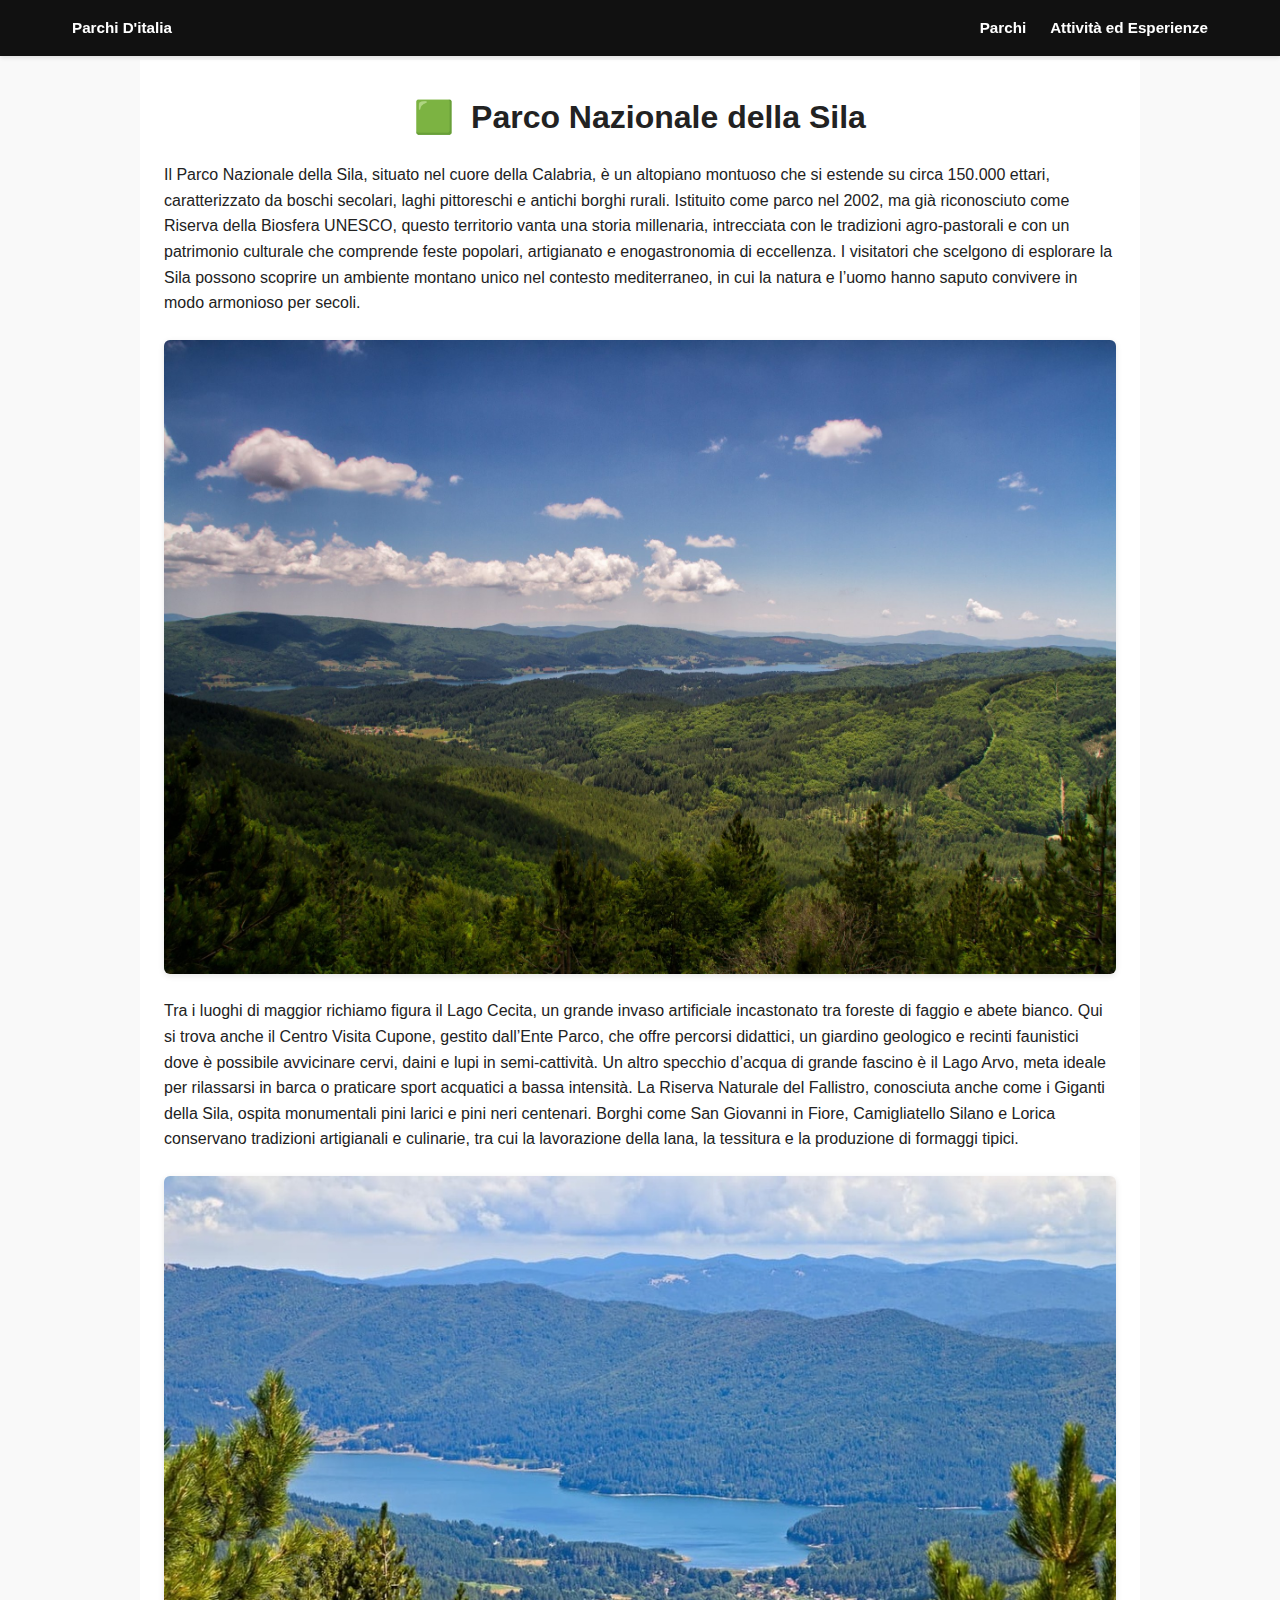
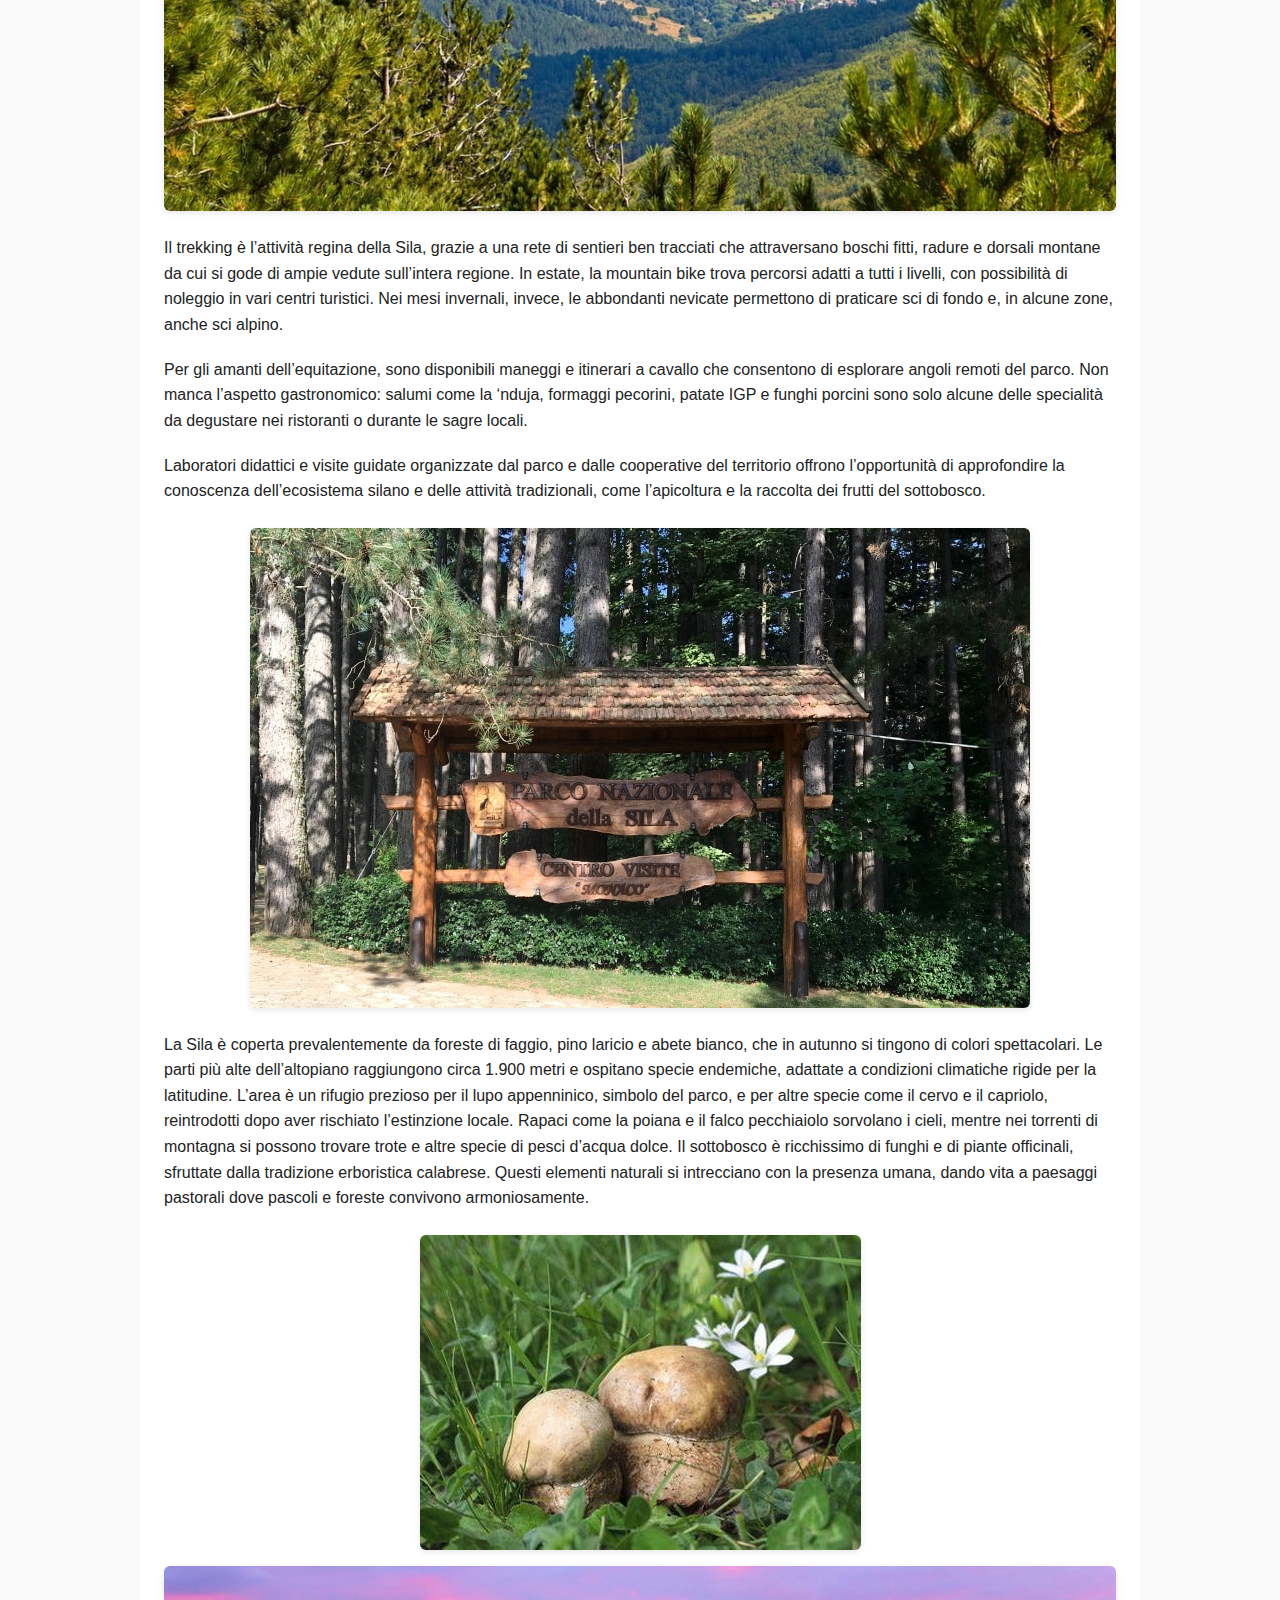
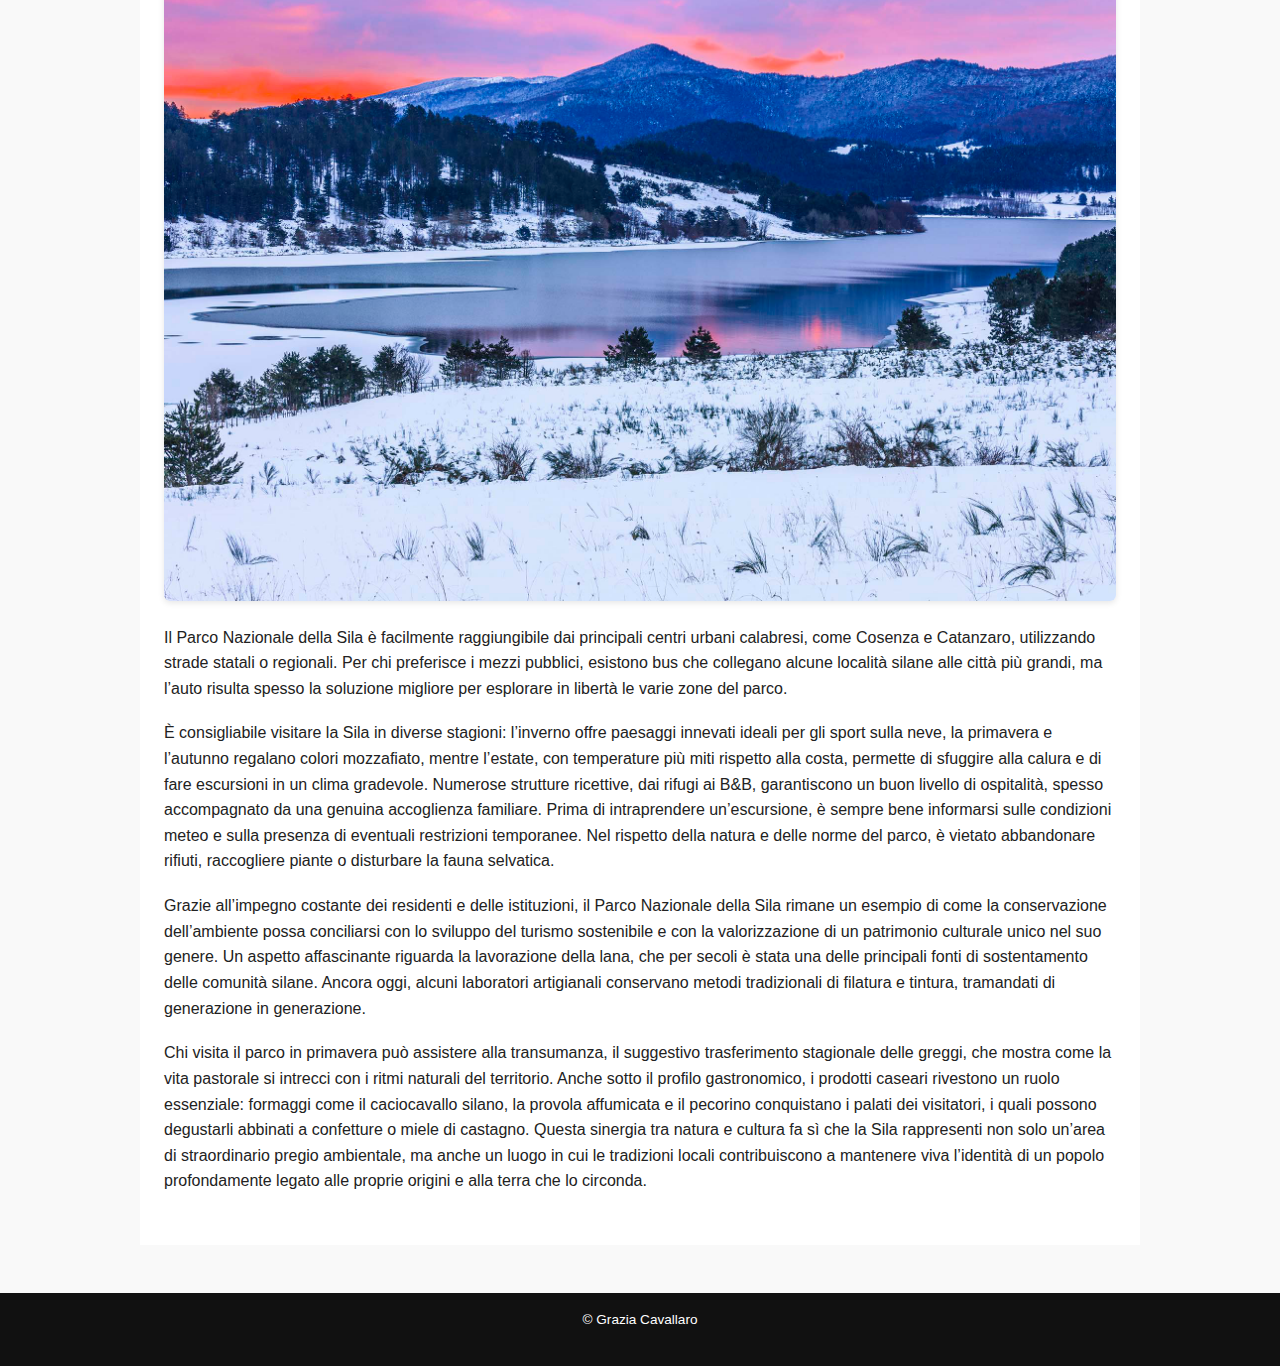
<file: sila.html>
<!DOCTYPE html>
<html lang="en">
<head>
    <meta charset="UTF-8">
    <meta name="viewport" content="width=device-width, initial-scale=1.0">
    <title>Parco Nazionale della Sila</title>
    <link rel="stylesheet" href="style.css">

</head>
<body>
    <header>
    <nav>
        

        </div class="nav-left">
        <a href="index.html">Parchi D'italia</a>
        
     <div>
        <div class="nav-right">
            <a href="Parchi.html">Parchi</a>
            <a href="attività ed esperienze.html">Attività ed Esperienze</a>



        </div>
       
    </nav>
    </header>

    <main class="contenuto">
        <h1><span class="emoji">🟩</span> Parco Nazionale della Sila</h1>

        <section>
            <p>Il Parco Nazionale della Sila, situato nel cuore della Calabria, è un altopiano montuoso che si estende su circa 150.000 ettari, caratterizzato da boschi secolari, laghi pittoreschi e antichi borghi rurali. Istituito come parco nel 2002, ma già riconosciuto come Riserva della Biosfera UNESCO, questo territorio vanta una storia millenaria, intrecciata con le tradizioni agro-pastorali e con un patrimonio culturale che comprende feste popolari, artigianato e enogastronomia di eccellenza. I visitatori che scelgono di esplorare la Sila possono scoprire un ambiente montano unico nel contesto mediterraneo, in cui la natura e l’uomo hanno saputo convivere in modo armonioso per secoli.</p>

            <div class="immagini">
                <img src="img/img.17.jpg" alt="Paesaggio Sila 1">
            </div>

            <p>Tra i luoghi di maggior richiamo figura il Lago Cecita, un grande invaso artificiale incastonato tra foreste di faggio e abete bianco. Qui si trova anche il Centro Visita Cupone, gestito dall’Ente Parco, che offre percorsi didattici, un giardino geologico e recinti faunistici dove è possibile avvicinare cervi, daini e lupi in semi-cattività. Un altro specchio d’acqua di grande fascino è il Lago Arvo, meta ideale per rilassarsi in barca o praticare sport acquatici a bassa intensità. La Riserva Naturale del Fallistro, conosciuta anche come i Giganti della Sila, ospita monumentali pini larici e pini neri centenari. Borghi come San Giovanni in Fiore, Camigliatello Silano e Lorica conservano tradizioni artigianali e culinarie, tra cui la lavorazione della lana, la tessitura e la produzione di formaggi tipici.</p>

            <div class="immagini">
                <img src="img/img.18.jpg" alt="Paesaggio Sila 2">
            </div>

            <p>Il trekking è l’attività regina della Sila, grazie a una rete di sentieri ben tracciati che attraversano boschi fitti, radure e dorsali montane da cui si gode di ampie vedute sull’intera regione. In estate, la mountain bike trova percorsi adatti a tutti i livelli, con possibilità di noleggio in vari centri turistici. Nei mesi invernali, invece, le abbondanti nevicate permettono di praticare sci di fondo e, in alcune zone, anche sci alpino. 

            </p>

            <p>Per gli amanti dell’equitazione, sono disponibili maneggi e itinerari a cavallo che consentono di esplorare angoli remoti del parco. Non manca l’aspetto gastronomico: salumi come la ‘nduja, formaggi pecorini, patate IGP e funghi porcini sono solo alcune delle specialità da degustare nei ristoranti o durante le sagre locali.
            </p>
            <p>Laboratori didattici e visite guidate organizzate dal parco e dalle cooperative del territorio offrono l’opportunità di approfondire la conoscenza dell’ecosistema silano e delle attività tradizionali, come l’apicoltura e la raccolta dei frutti del sottobosco.</p>

            <div class="immagini">
                <img src="img/img.19.jpg" alt="Area picnic nel bosco">
            </div>

            <p>La Sila è coperta prevalentemente da foreste di faggio, pino laricio e abete bianco, che in autunno si tingono di colori spettacolari. Le parti più alte dell’altopiano raggiungono circa 1.900 metri e ospitano specie endemiche, adattate a condizioni climatiche rigide per la latitudine. L’area è un rifugio prezioso per il lupo appenninico, simbolo del parco, e per altre specie come il cervo e il capriolo, reintrodotti dopo aver rischiato l’estinzione locale. Rapaci come la poiana e il falco pecchiaiolo sorvolano i cieli, mentre nei torrenti di montagna si possono trovare trote e altre specie di pesci d’acqua dolce. Il sottobosco è ricchissimo di funghi e di piante officinali, sfruttate dalla tradizione erboristica calabrese. Questi elementi naturali si intrecciano con la presenza umana, dando vita a paesaggi pastorali dove pascoli e foreste convivono armoniosamente.</p>

            <div class="immagini">
                <img src="img/img.20.jpeg" alt="Funghi della Sila">
                <img src="img/img.21.jpg" alt="Paesaggio innevato">
            </div>

            <p>Il Parco Nazionale della Sila è facilmente raggiungibile dai principali centri urbani calabresi, come Cosenza e Catanzaro, utilizzando strade statali o regionali. Per chi preferisce i mezzi pubblici, esistono bus che collegano alcune località silane alle città più grandi, ma l’auto risulta spesso la soluzione migliore per esplorare in libertà le varie zone del parco. 
            </p>

            <p>È consigliabile visitare la Sila in diverse stagioni: l’inverno offre paesaggi innevati ideali per gli sport sulla neve, la primavera e l’autunno regalano colori mozzafiato, mentre l’estate, con temperature più miti rispetto alla costa, permette di sfuggire alla calura e di fare escursioni in un clima gradevole. Numerose strutture ricettive, dai rifugi ai B&B, garantiscono un buon livello di ospitalità, spesso accompagnato da una genuina accoglienza familiare. Prima di intraprendere un’escursione, è sempre bene informarsi sulle condizioni meteo e sulla presenza di eventuali restrizioni temporanee. Nel rispetto della natura e delle norme del parco, è vietato abbandonare rifiuti, raccogliere piante o disturbare la fauna selvatica. 
            </p>

            <p>Grazie all’impegno costante dei residenti e delle istituzioni, il Parco Nazionale della Sila rimane un esempio di come la conservazione dell’ambiente possa conciliarsi con lo sviluppo del turismo sostenibile e con la valorizzazione di un patrimonio culturale unico nel suo genere.
                Un aspetto affascinante riguarda la lavorazione della lana, che per secoli è stata una delle principali fonti di sostentamento delle comunità silane. Ancora oggi, alcuni laboratori artigianali conservano metodi tradizionali di filatura e tintura, tramandati di generazione in generazione.
                </p>

            <p>Chi visita il parco in primavera può assistere alla transumanza, il suggestivo trasferimento stagionale delle greggi, che mostra come la vita pastorale si intrecci con i ritmi naturali del territorio. Anche sotto il profilo gastronomico, i prodotti caseari rivestono un ruolo essenziale: formaggi come il caciocavallo silano, la provola affumicata e il pecorino conquistano i palati dei visitatori, i quali possono degustarli abbinati a confetture o miele di castagno. Questa sinergia tra natura e cultura fa sì che la Sila rappresenti non solo un’area di straordinario pregio ambientale, ma anche un luogo in cui le tradizioni locali contribuiscono a mantenere viva l’identità di un popolo profondamente legato alle proprie origini e alla terra che lo circonda.</p>
        </section>
    </main>

    <footer>
        <p>© Grazia Cavallaro</p>
    </footer>
</body>
</html>
</file>
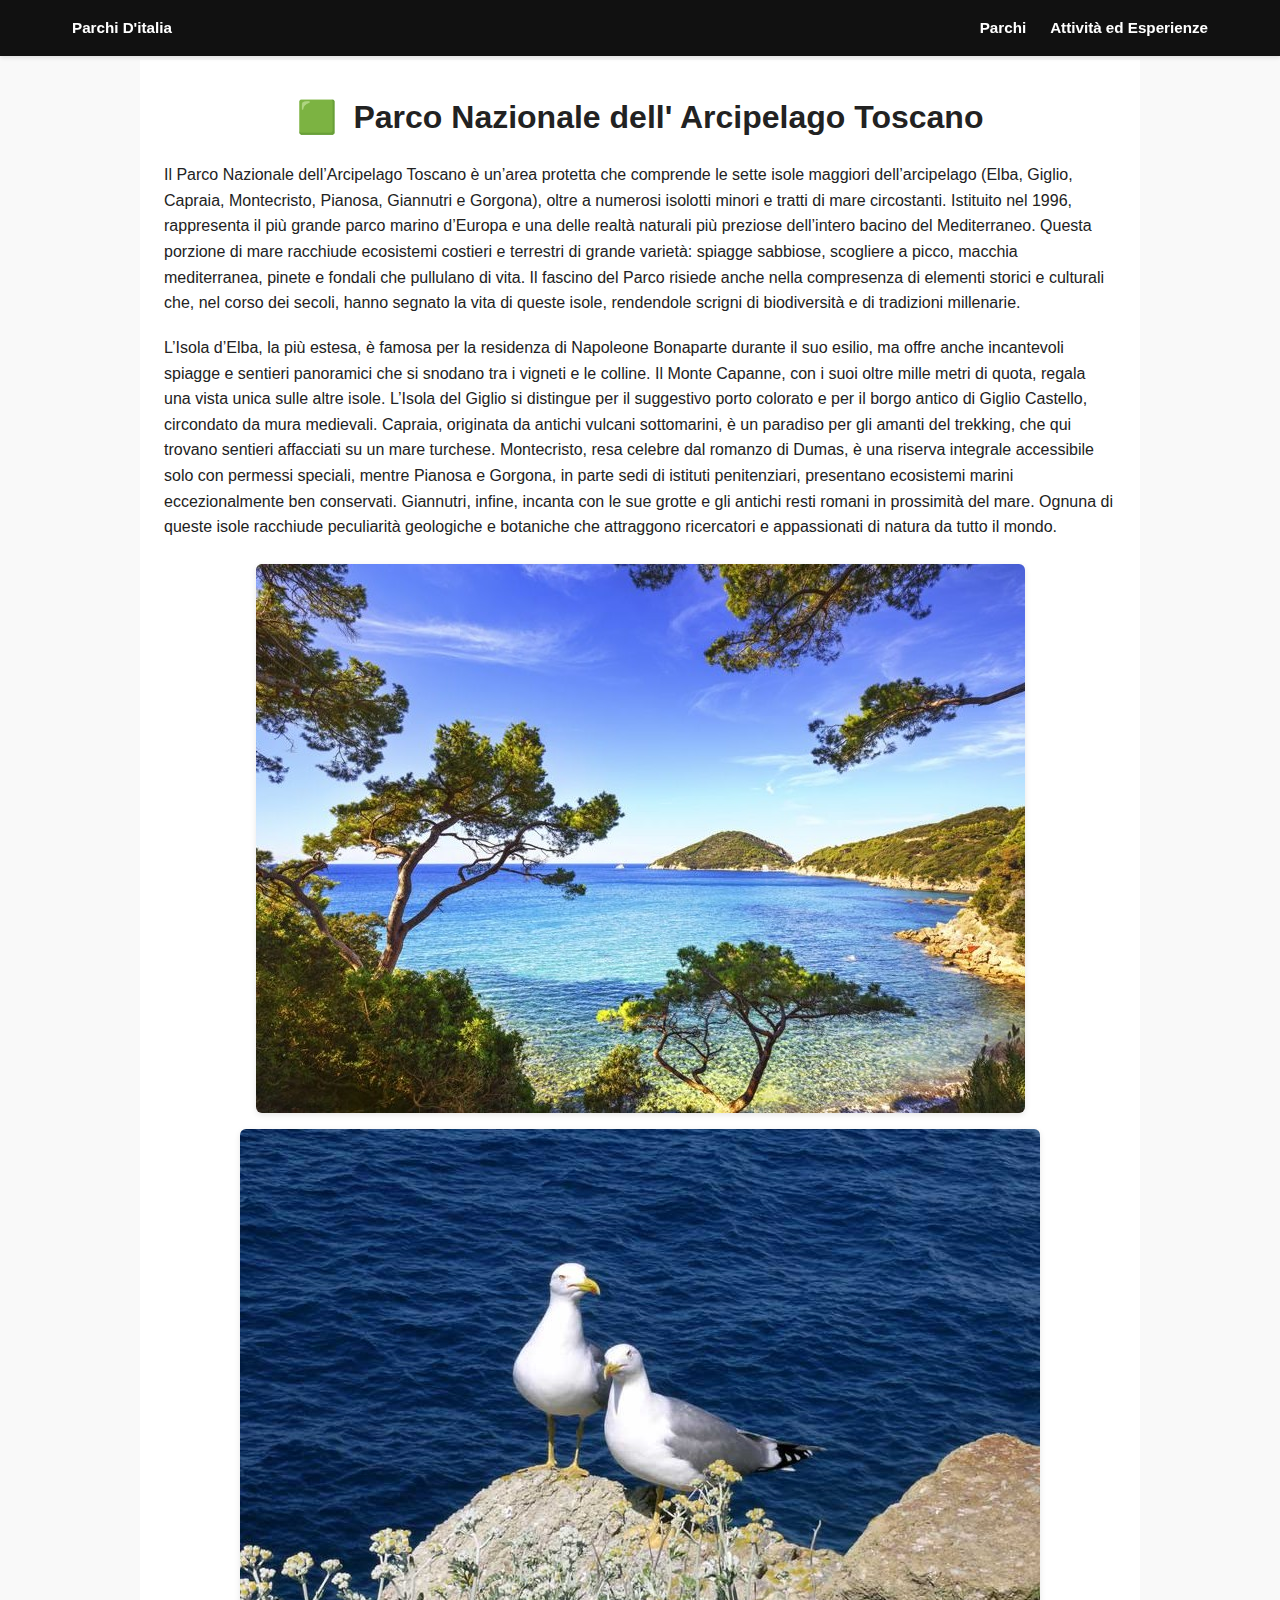
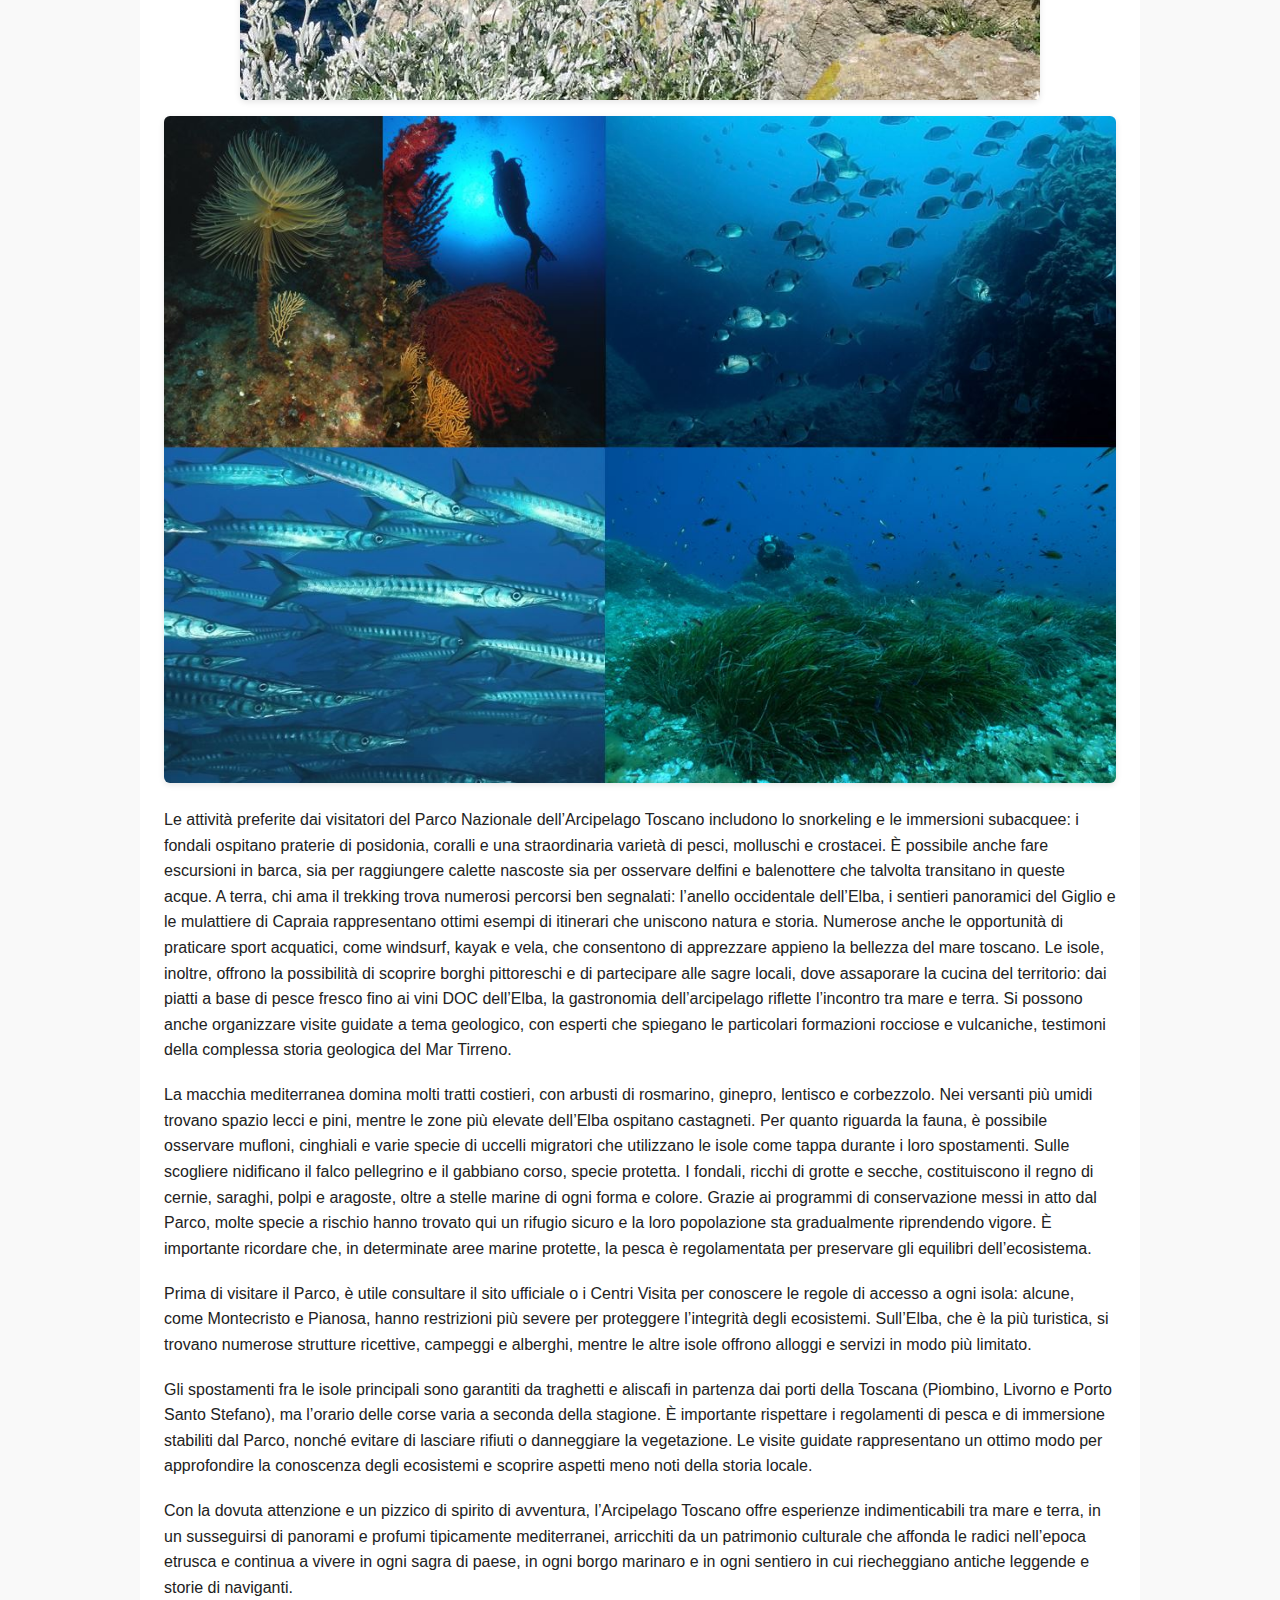
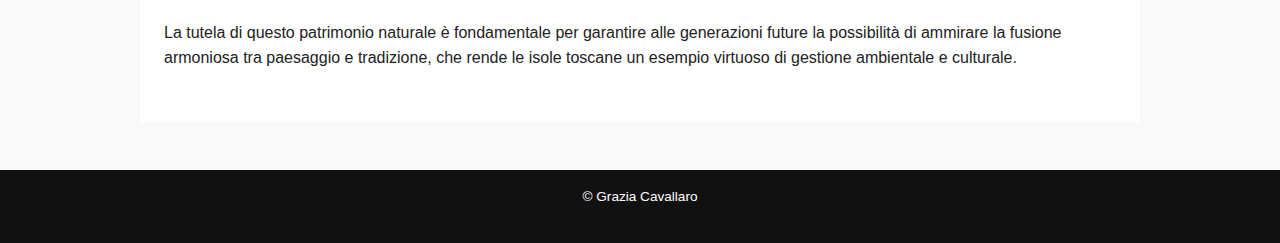
<file: toscana.html>
<!DOCTYPE html>
<html lang="en">
<head>
    <meta charset="UTF-8">
    <meta name="viewport" content="width=device-width, initial-scale=1.0">
    <title>Parco Nazionale dell' Arcipelago Toscano</title>
    <link rel="stylesheet" href="style.css">

</head>
<body>
    <header>
        <nav>
            <div class="nav-left">
                <a href="index.html">Parchi D'italia</a>
                
            </div>
            <div class="nav-right">
                <a href="Parchi.html">Parchi</a>
                <a href="attività ed esperienze.html">Attività ed Esperienze</a>


            </div>
        </nav>
        
    </header>
    <main class="contenuto">
        <h1><span class="emoji">🟩</span> Parco Nazionale dell' Arcipelago Toscano</h1>
        <p>Il Parco Nazionale dell’Arcipelago Toscano è un’area protetta che comprende le sette isole maggiori dell’arcipelago (Elba, Giglio, Capraia, Montecristo, Pianosa, Giannutri e Gorgona), oltre a numerosi isolotti minori e tratti di mare circostanti. Istituito nel 1996, rappresenta il più grande parco marino d’Europa e una delle realtà naturali più preziose dell’intero bacino del Mediterraneo. Questa porzione di mare racchiude ecosistemi costieri e terrestri di grande varietà: spiagge sabbiose, scogliere a picco, macchia mediterranea, pinete e fondali che pullulano di vita. Il fascino del Parco risiede anche nella compresenza di elementi storici e culturali che, nel corso dei secoli, hanno segnato la vita di queste isole, rendendole scrigni di biodiversità e di tradizioni millenarie.</p>
    <p>L’Isola d’Elba, la più estesa, è famosa per la residenza di Napoleone Bonaparte durante il suo esilio, ma offre anche incantevoli spiagge e sentieri panoramici che si snodano tra i vigneti e le colline. Il Monte Capanne, con i suoi oltre mille metri di quota, regala una vista unica sulle altre isole. L’Isola del Giglio si distingue per il suggestivo porto colorato e per il borgo antico di Giglio Castello, circondato da mura medievali. Capraia, originata da antichi vulcani sottomarini, è un paradiso per gli amanti del trekking, che qui trovano sentieri affacciati su un mare turchese. Montecristo, resa celebre dal romanzo di Dumas, è una riserva integrale accessibile solo con permessi speciali, mentre Pianosa e Gorgona, in parte sedi di istituti penitenziari, presentano ecosistemi marini eccezionalmente ben conservati. Giannutri, infine, incanta con le sue grotte e gli antichi resti romani in prossimità del mare. Ognuna di queste isole racchiude peculiarità geologiche e botaniche che attraggono ricercatori e appassionati di natura da tutto il mondo.</p>
   <div class="immagini">
<img src="img/img.26.jpg" alt="">
<img src="img/img.27.jpeg" alt="">
<img src="img/img.28.jpeg" alt="">
   </div>
   <p>Le attività preferite dai visitatori del Parco Nazionale dell’Arcipelago Toscano includono lo snorkeling e le immersioni subacquee: i fondali ospitano praterie di posidonia, coralli e una straordinaria varietà di pesci, molluschi e crostacei. È possibile anche fare escursioni in barca, sia per raggiungere calette nascoste sia per osservare delfini e balenottere che talvolta transitano in queste acque. A terra, chi ama il trekking trova numerosi percorsi ben segnalati: l’anello occidentale dell’Elba, i sentieri panoramici del Giglio e le mulattiere di Capraia rappresentano ottimi esempi di itinerari che uniscono natura e storia. Numerose anche le opportunità di praticare sport acquatici, come windsurf, kayak e vela, che consentono di apprezzare appieno la bellezza del mare toscano. Le isole, inoltre, offrono la possibilità di scoprire borghi pittoreschi e di partecipare alle sagre locali, dove assaporare la cucina del territorio: dai piatti a base di pesce fresco fino ai vini DOC dell’Elba, la gastronomia dell’arcipelago riflette l’incontro tra mare e terra. Si possono anche organizzare visite guidate a tema geologico, con esperti che spiegano le particolari formazioni rocciose e vulcaniche, testimoni della complessa storia geologica del Mar Tirreno.</p>
<p>La macchia mediterranea domina molti tratti costieri, con arbusti di rosmarino, ginepro, lentisco e corbezzolo. Nei versanti più umidi trovano spazio lecci e pini, mentre le zone più elevate dell’Elba ospitano castagneti. Per quanto riguarda la fauna, è possibile osservare mufloni, cinghiali e varie specie di uccelli migratori che utilizzano le isole come tappa durante i loro spostamenti. Sulle scogliere nidificano il falco pellegrino e il gabbiano corso, specie protetta. I fondali, ricchi di grotte e secche, costituiscono il regno di cernie, saraghi, polpi e aragoste, oltre a stelle marine di ogni forma e colore. Grazie ai programmi di conservazione messi in atto dal Parco, molte specie a rischio hanno trovato qui un rifugio sicuro e la loro popolazione sta gradualmente riprendendo vigore. È importante ricordare che, in determinate aree marine protette, la pesca è regolamentata per preservare gli equilibri dell’ecosistema.</p>

<p>Prima di visitare il Parco, è utile consultare il sito ufficiale o i Centri Visita per conoscere le regole di accesso a ogni isola: alcune, come Montecristo e Pianosa, hanno restrizioni più severe per proteggere l’integrità degli ecosistemi. Sull’Elba, che è la più turistica, si trovano numerose strutture ricettive, campeggi e alberghi, mentre le altre isole offrono alloggi e servizi in modo più limitato.
</p>
<p> Gli spostamenti fra le isole principali sono garantiti da traghetti e aliscafi in partenza dai porti della Toscana (Piombino, Livorno e Porto Santo Stefano), ma l’orario delle corse varia a seconda della stagione. È importante rispettare i regolamenti di pesca e di immersione stabiliti dal Parco, nonché evitare di lasciare rifiuti o danneggiare la vegetazione. Le visite guidate rappresentano un ottimo modo per approfondire la conoscenza degli ecosistemi e scoprire aspetti meno noti della storia locale. 

</p>
<p>Con la dovuta attenzione e un pizzico di spirito di avventura, l’Arcipelago Toscano offre esperienze indimenticabili tra mare e terra, in un susseguirsi di panorami e profumi tipicamente mediterranei, arricchiti da un patrimonio culturale che affonda le radici nell’epoca etrusca e continua a vivere in ogni sagra di paese, in ogni borgo marinaro e in ogni sentiero in cui riecheggiano antiche leggende e storie di naviganti. 
</p>
<p>La tutela di questo patrimonio naturale è fondamentale per garantire alle generazioni future la possibilità di ammirare la fusione armoniosa tra paesaggio e tradizione, che rende le isole toscane un esempio virtuoso di gestione ambientale e culturale.</p>
</main>

<footer>
    <p>© Grazia Cavallaro</p>
</footer>


    
</body>
</html>
</file>
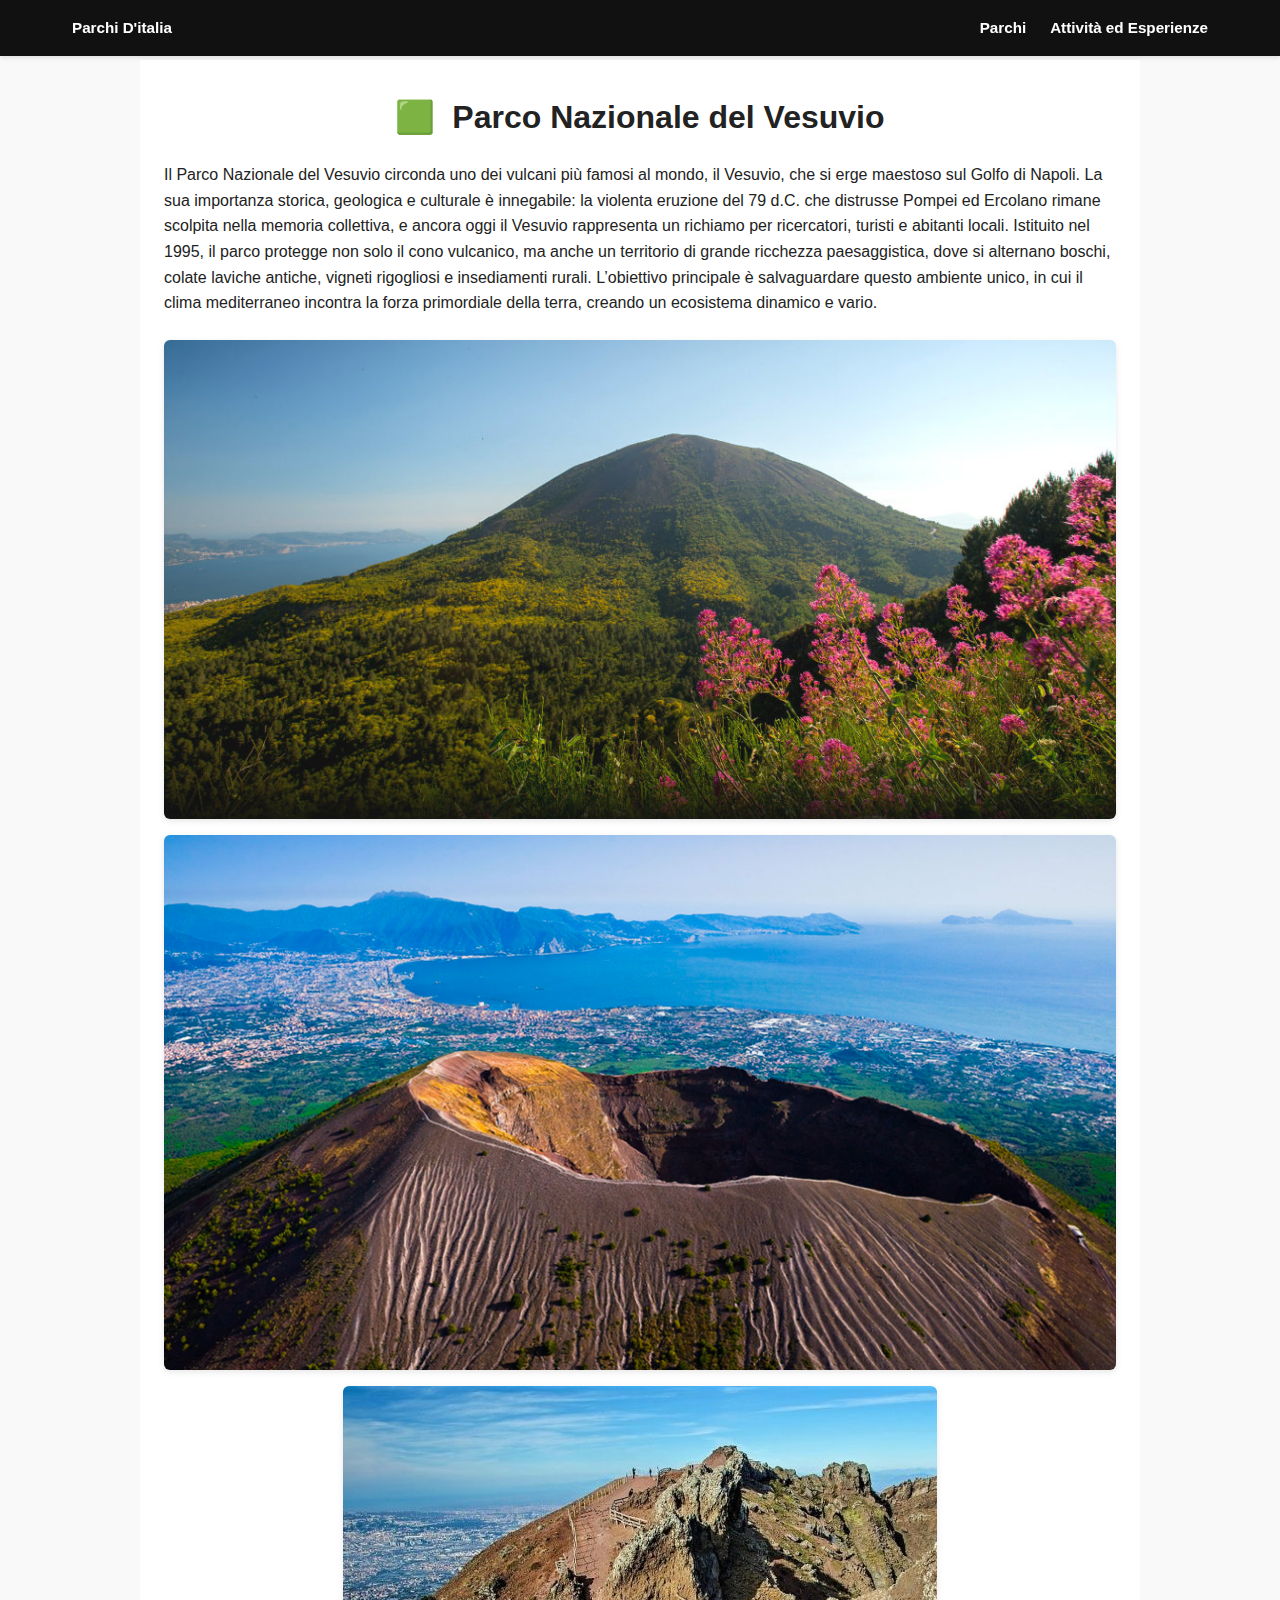
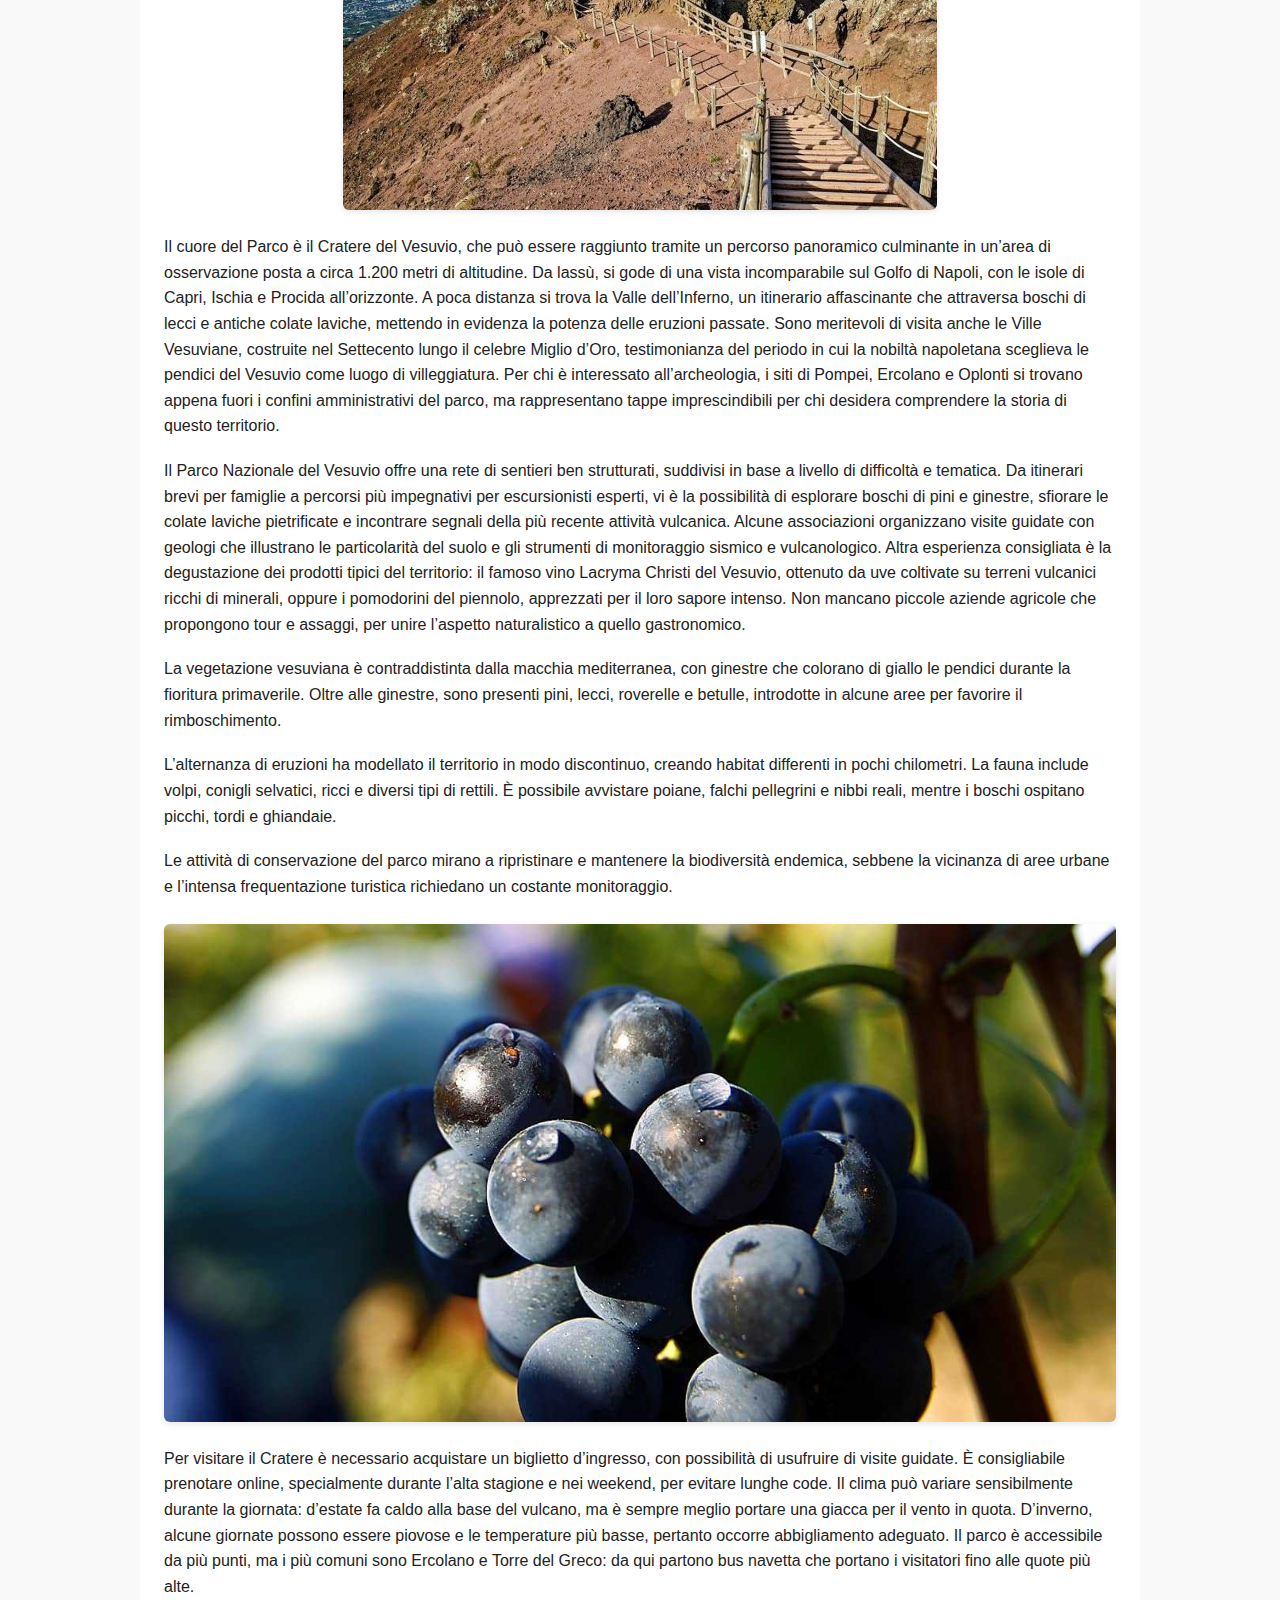
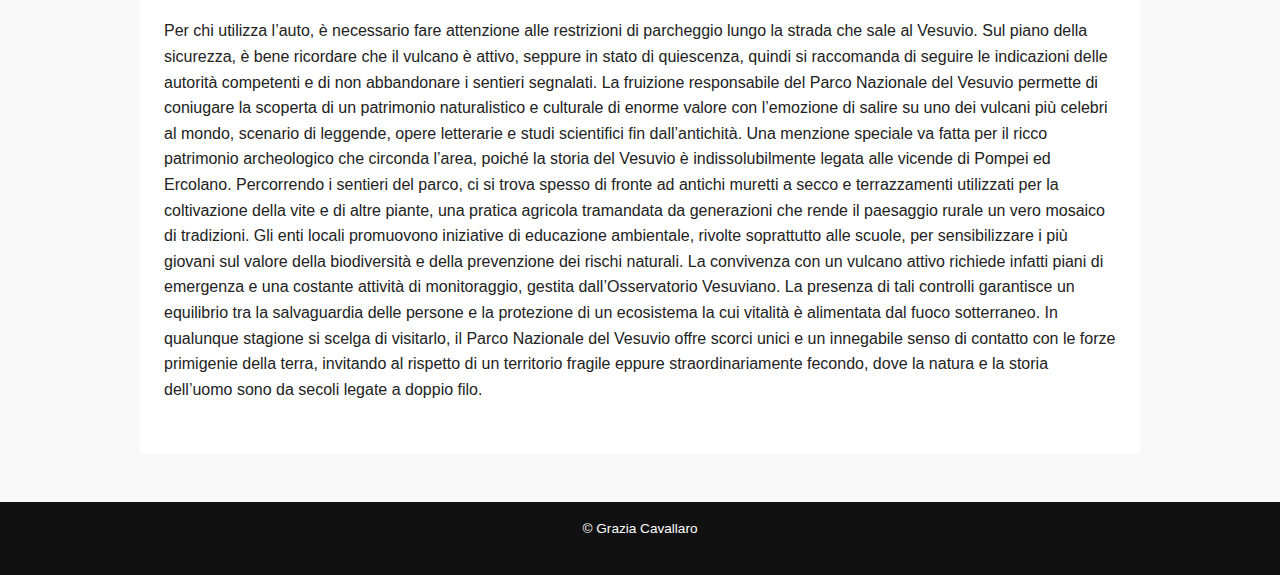
<file: vesuvio.html>
<!DOCTYPE html>
<html lang="en">
<head>
    <meta charset="UTF-8">
    <meta name="viewport" content="width=device-width, initial-scale=1.0">
    <title>Parco Nazionale del Vesuvio</title>
    <link rel="stylesheet" href="style.css">

</head>
<body>
    <header>
        <nav>
            <div class="nav-left">
                <a href="index.html">Parchi D'italia</a>
                
            </div>
            <div class="nav-right">
                <a href="Parchi.html">Parchi</a>
                <a href="attività ed esperienze.html">Attività ed Esperienze</a>


            </div>
        </nav>
        
    </header>
<main class="contenuto">
    <h1><span class="emoji">🟩</span> Parco Nazionale del Vesuvio</h1>

    <p>Il Parco Nazionale del Vesuvio circonda uno dei vulcani più famosi al mondo, il Vesuvio, che si erge maestoso sul Golfo di Napoli. La sua importanza storica, geologica e culturale è innegabile: la violenta eruzione del 79 d.C. che distrusse Pompei ed Ercolano rimane scolpita nella memoria collettiva, e ancora oggi il Vesuvio rappresenta un richiamo per ricercatori, turisti e abitanti locali. Istituito nel 1995, il parco protegge non solo il cono vulcanico, ma anche un territorio di grande ricchezza paesaggistica, dove si alternano boschi, colate laviche antiche, vigneti rigogliosi e insediamenti rurali. L’obiettivo principale è salvaguardare questo ambiente unico, in cui il clima mediterraneo incontra la forza primordiale della terra, creando un ecosistema dinamico e vario.</p>

    <div class="immagini"> 
        <img src="img/img.22.jpg" alt="">
        <img src="img/img.23.jpg" alt="">
        <img src="img/img.24.jpg" alt="">
    </div>
    <p>Il cuore del Parco è il Cratere del Vesuvio, che può essere raggiunto tramite un percorso panoramico culminante in un’area di osservazione posta a circa 1.200 metri di altitudine. Da lassù, si gode di una vista incomparabile sul Golfo di Napoli, con le isole di Capri, Ischia e Procida all’orizzonte. A poca distanza si trova la Valle dell’Inferno, un itinerario affascinante che attraversa boschi di lecci e antiche colate laviche, mettendo in evidenza la potenza delle eruzioni passate. Sono meritevoli di visita anche le Ville Vesuviane, costruite nel Settecento lungo il celebre Miglio d’Oro, testimonianza del periodo in cui la nobiltà napoletana sceglieva le pendici del Vesuvio come luogo di villeggiatura. Per chi è interessato all’archeologia, i siti di Pompei, Ercolano e Oplonti si trovano appena fuori i confini amministrativi del parco, ma rappresentano tappe imprescindibili per chi desidera comprendere la storia di questo territorio.</p>
    <p>Il Parco Nazionale del Vesuvio offre una rete di sentieri ben strutturati, suddivisi in base a livello di difficoltà e tematica. Da itinerari brevi per famiglie a percorsi più impegnativi per escursionisti esperti, vi è la possibilità di esplorare boschi di pini e ginestre, sfiorare le colate laviche pietrificate e incontrare segnali della più recente attività vulcanica. Alcune associazioni organizzano visite guidate con geologi che illustrano le particolarità del suolo e gli strumenti di monitoraggio sismico e vulcanologico. Altra esperienza consigliata è la degustazione dei prodotti tipici del territorio: il famoso vino Lacryma Christi del Vesuvio, ottenuto da uve coltivate su terreni vulcanici ricchi di minerali, oppure i pomodorini del piennolo, apprezzati per il loro sapore intenso. Non mancano piccole aziende agricole che propongono tour e assaggi, per unire l’aspetto naturalistico a quello gastronomico.</p>

<p>La vegetazione vesuviana è contraddistinta dalla macchia mediterranea, con ginestre che colorano di giallo le pendici durante la fioritura primaverile. Oltre alle ginestre, sono presenti pini, lecci, roverelle e betulle, introdotte in alcune aree per favorire il rimboschimento.

</p>
<p>L’alternanza di eruzioni ha modellato il territorio in modo discontinuo, creando habitat differenti in pochi chilometri. La fauna include volpi, conigli selvatici, ricci e diversi tipi di rettili. È possibile avvistare poiane, falchi pellegrini e nibbi reali, mentre i boschi ospitano picchi, tordi e ghiandaie. 
</p>
<p>Le attività di conservazione del parco mirano a ripristinare e mantenere la biodiversità endemica, sebbene la vicinanza di aree urbane e l’intensa frequentazione turistica richiedano un costante monitoraggio.
</p>

<div class="immagini">
    <img src="img/img.25.jpg" alt="">

</div>

<p>Per visitare il Cratere è necessario acquistare un biglietto d’ingresso, con possibilità di usufruire di visite guidate. È consigliabile prenotare online, specialmente durante l’alta stagione e nei weekend, per evitare lunghe code. Il clima può variare sensibilmente durante la giornata: d’estate fa caldo alla base del vulcano, ma è sempre meglio portare una giacca per il vento in quota. D’inverno, alcune giornate possono essere piovose e le temperature più basse, pertanto occorre abbigliamento adeguato. Il parco è accessibile da più punti, ma i più comuni sono Ercolano e Torre del Greco: da qui partono bus navetta che portano i visitatori fino alle quote più alte. 

</p>

<p>Per chi utilizza l’auto, è necessario fare attenzione alle restrizioni di parcheggio lungo la strada che sale al Vesuvio. Sul piano della sicurezza, è bene ricordare che il vulcano è attivo, seppure in stato di quiescenza, quindi si raccomanda di seguire le indicazioni delle autorità competenti e di non abbandonare i sentieri segnalati. La fruizione responsabile del Parco Nazionale del Vesuvio permette di coniugare la scoperta di un patrimonio naturalistico e culturale di enorme valore con l’emozione di salire su uno dei vulcani più celebri al mondo, scenario di leggende, opere letterarie e studi scientifici fin dall’antichità.
    Una menzione speciale va fatta per il ricco patrimonio archeologico che circonda l’area, poiché la storia del Vesuvio è indissolubilmente legata alle vicende di Pompei ed Ercolano. Percorrendo i sentieri del parco, ci si trova spesso di fronte ad antichi muretti a secco e terrazzamenti utilizzati per la coltivazione della vite e di altre piante, una pratica agricola tramandata da generazioni che rende il paesaggio rurale un vero mosaico di tradizioni. Gli enti locali promuovono iniziative di educazione ambientale, rivolte soprattutto alle scuole, per sensibilizzare i più giovani sul valore della biodiversità e della prevenzione dei rischi naturali. La convivenza con un vulcano attivo richiede infatti piani di emergenza e una costante attività di monitoraggio, gestita dall’Osservatorio Vesuviano. La presenza di tali controlli garantisce un equilibrio tra la salvaguardia delle persone e la protezione di un ecosistema la cui vitalità è alimentata dal fuoco sotterraneo. In qualunque stagione si scelga di visitarlo, il Parco Nazionale del Vesuvio offre scorci unici e un innegabile senso di contatto con le forze primigenie della terra, invitando al rispetto di un territorio fragile eppure straordinariamente fecondo, dove la natura e la storia dell’uomo sono da secoli legate a doppio filo.</p>
</main>

<footer>
    <p>© Grazia Cavallaro</p>
</footer>

    
</body>
</html>
</file>
<file: style.css>
* {
  margin: 0;
  padding: 0;
  box-sizing: border-box;
}

html {
  scroll-behavior: smooth;
}

body {
  font-family: 'Montserrat', sans-serif;
  font-size: 16px;
  line-height: 1.6;
  background-color: #f9f9f9;
  color: #222;
  padding-top: 60px;
}


a {
  text-decoration: none;
  color: inherit;
  font-weight: 600;
}

a:hover {
  text-decoration: underline;
}


header {
  position: fixed;
  top: 0;
  width: 100%;
  background-color: #111;
  color: #fff;
  z-index: 1000;
  box-shadow: 0 2px 4px rgba(0,0,0,0.1);
}

nav {
  display: flex;
  justify-content: space-between;
  align-items: center;
  padding: 1rem 2rem;
  max-width: 1200px;
  margin: auto;
}

.nav-left, .nav-right {
  display: flex;
  gap: 1.5rem;
}

nav a {
  color: #fff;
  font-weight: bold;
  font-size: 0.95rem;
}


main.contenuto {
  max-width: 1000px;
  margin: auto;
  padding: 2rem 1.5rem;
  background-color: #fff;
}


h1 {
  text-align: center;
  font-size: 2rem;
  margin-bottom: 2%;
}

h2 {
  max-width: 1000px;
  margin: 0 auto;
  text-align: center;
 
}

h3 {
  max-width: 1000px;
  margin: 0 auto;
  text-align: center;
}

.emoji {
  margin-right: 0.5rem;
}


p {
  margin-bottom: 1.2rem;
}


.immagini {
  display: flex;
  flex-wrap: wrap;
  gap: 1rem;
  justify-content: center;
  margin: 1.5rem 0;
}

.immagini img {
  max-width: 100%;
  height: auto;
  border-radius: 6px;
  box-shadow: 0 2px 6px rgba(0,0,0,0.1);
  object-fit: cover;
}


.gallery, .parchi {
  width: 100%;
  display: grid;
  grid-template-columns: repeat(auto-fit, minmax(240px, 1fr));
  gap: 1rem;
  margin-top: 1.5rem 0;
}

.image-card, .parco {
  text-align: center;
}

.image-card img, .parco img {
  width: 100%;
  border-radius: 6px;
  box-shadow: 0 2px 6px rgba(0,0,0,0.1);
}

.image-card span, .parco figcaption {
  display: block;
  margin-top: 0.5rem;
  font-weight: 500;
  font-size: 0.95rem;
}


.text-block {
max-width: 1000px;
margin: 0 auto;
text-align: center;

  
 
}

.activities {
  display: flex;
  flex-direction: column;
  gap: 2rem;
}

.activity {
  display: flex;
  flex-direction: row;
  gap: 1.5rem;
  align-items: flex-start;
}

.activity-text {
  flex: 1;
}

.activity-img {
  flex: 0 0 250px;
}

.activity-img img {
  width: 100%;
  height: auto;
  border-radius: 6px;
}


.lista-parchi ul {
  text-align: center;
  list-style-type: disc;
  padding-left: 1.5rem;
  margin-top: 2rem;
}


.divider {
  border: none;
  border-top: 1px solid #999;
  margin: 2rem 0;
}


footer {
  background-color: #111;
  color: #fff;
  text-align: center;
  padding: 1rem;
  margin-top: 3rem;
  font-size: 0.85rem;
}


@media (max-width: 768px) {
  nav {
    flex-direction: column;
    gap: 1rem;
  }

  .nav-left, .nav-right {
    flex-direction: column;
    align-items: center;
  }

  .activity {
    flex-direction: column;
  }

  .activity-img {
    width: 100%;
  }

  .gallery, .parchi {
    grid-template-columns: 1fr;
  }
}

<<<<<<< HEAD
=======




>>>>>>> acb5eadb2b3579c400f350a7e3bfd88cc98db9d8
</file>
